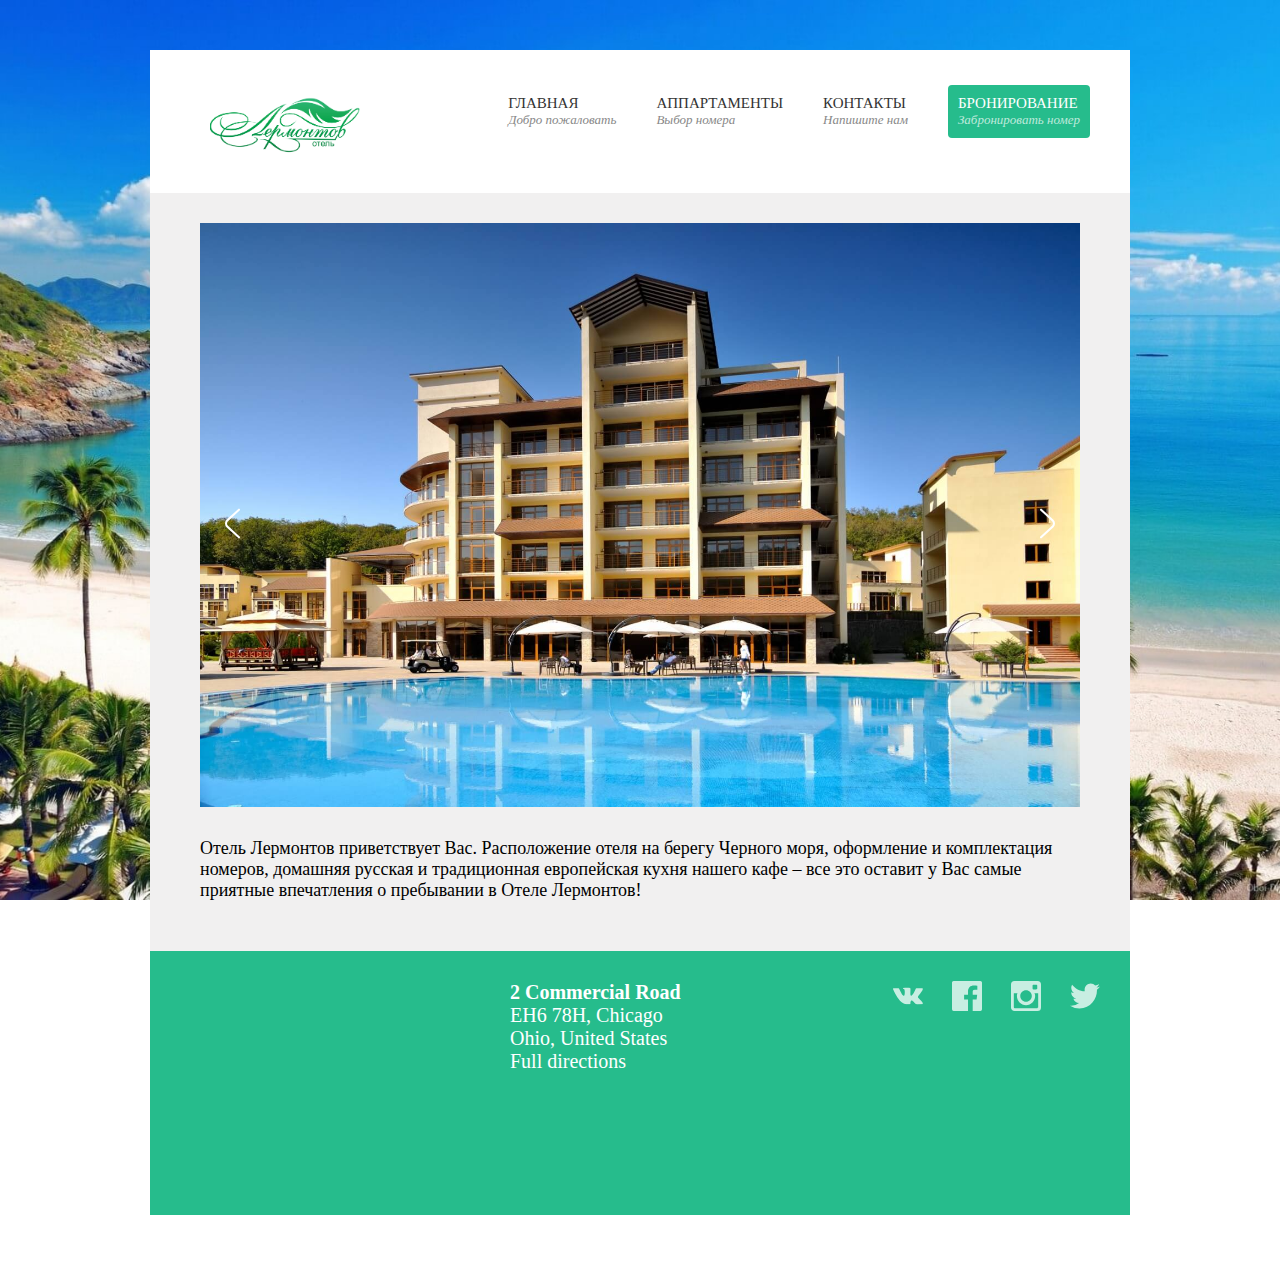
<file: index.html>
<!DOCTYPE html>
<html lang="en">
  <head>
    <meta charset="UTF-8"/>
    <meta name="viewport" content="width=device-width, initial-scale=1.0"/>
    <meta http-equiv="X-UA-Compatible" content="ie=edge"/>
    <title>Отель Лермонтов</title>
    <link rel="stylesheet" href="css/main.css"/>
    <link rel="stylesheet" href="libs/jquery-ui-1.12.1.custom/jquery-ui.min.css"/>
    <link rel="stylesheet" href="libs/jquery-ui-1.12.1.custom/jquery-ui.structure.css"/>
    <link rel="stylesheet" href="libs/jquery-ui-1.12.1.custom/jquery-ui.theme.css"/>
    <link rel="stylesheet" href="font-awesome-4.7.0/css/font-awesome.min.css"/>
  </head>
  <body>
    <div class="wrapper">
      <div class="section-header">
        <div class="logo"><a href="index.html"><img src="img/logo.png" alt="logo"/></a></div>
        <div class="navigation">
          <ul>
            <li><a href="index.html">Главная<span>Добро пожаловать</span></a></li>
            <li><a href="appartments.html">Аппартаменты<span>Выбор номера</span></a></li>
            <li><a href="contacts.html">Контакты<span>Напишите нам</span></a></li>
            <li class="reservation-btn custom-color-btn-back"><a href="#">Бронирование<span>Забронировать номер</span></a></li>
          </ul>
        </div>
      </div>
      <div class="section-content gallery">
        <div class="photos"><img class="showed" src="img/hotel/1.jpg" alt="hotel"/><img src="img/hotel/2.jpg" alt="holl"/><img src="img/hotel/3.jpg" alt="bassein"/><img src="img/hotel/4.jpg" alt="sport"/><img src="img/hotel/5.jpg" alt="cafe"/>
          <div class="buttons">
            <svg class="scroll prev">
              <use xlink:href="img/sprite.svg#arrow-scroll"></use>
            </svg>
            <svg class="scroll next">
              <use xlink:href="img/sprite.svg#arrow-scroll"></use>
            </svg>
          </div>
        </div>
        <p>Отель Лермонтов приветствует Вас. Расположение отеля на берегу Черного моря, оформление и комплектация номеров, домашняя русская и традиционная европейская кухня нашего кафе – все это оставит у Вас самые приятные впечатления о пребывании в Отеле Лермонтов!</p>
      </div>
      <div class="section-footer">
        <div class="map">
          <iframe src="https://www.google.com/maps/embed?pb=!1m18!1m12!1m3!1d5740.709414819223!2d115.1689508123794!3d-8.716764730321545!2m3!1f0!2f0!3f0!3m2!1i1024!2i768!4f13.1!3m3!1m2!1s0x2dd246becfdf3a21%3A0xc9b3a559671f273b!2sBounty+Hotel!5e0!3m2!1sru!2sru!4v1516788876021" width="300" height="200" frameborder="0" style="border:0;" allowfullscreen="allowfullscreen"></iframe>
        </div>
        <div class="address">
          <p><strong>2 Commercial Road <br></strong>EH6 78H, Chicago <br>
            Ohio, United States <br>
            Full directions
          </p>
        </div>
        <div class="footer__social"><a href="#" target="_blank">
            <svg class="icon-cocial">
              <use xlink:href="img/sprite.svg#vk"></use>
            </svg></a><a href="#" target="_blank">
            <svg class="icon-cocial">
              <use xlink:href="img/sprite.svg#fb"></use>
            </svg></a><a href="#" target="_blank">
            <svg class="icon-cocial">
              <use xlink:href="img/sprite.svg#inst"></use>
            </svg></a><a href="#" target="_blank">
            <svg class="icon-cocial">
              <use xlink:href="img/sprite.svg#twitter"></use>
            </svg></a></div>
      </div>
      <script src="js/slider.js"></script>
    </div>
  </body>
</html>
</file>
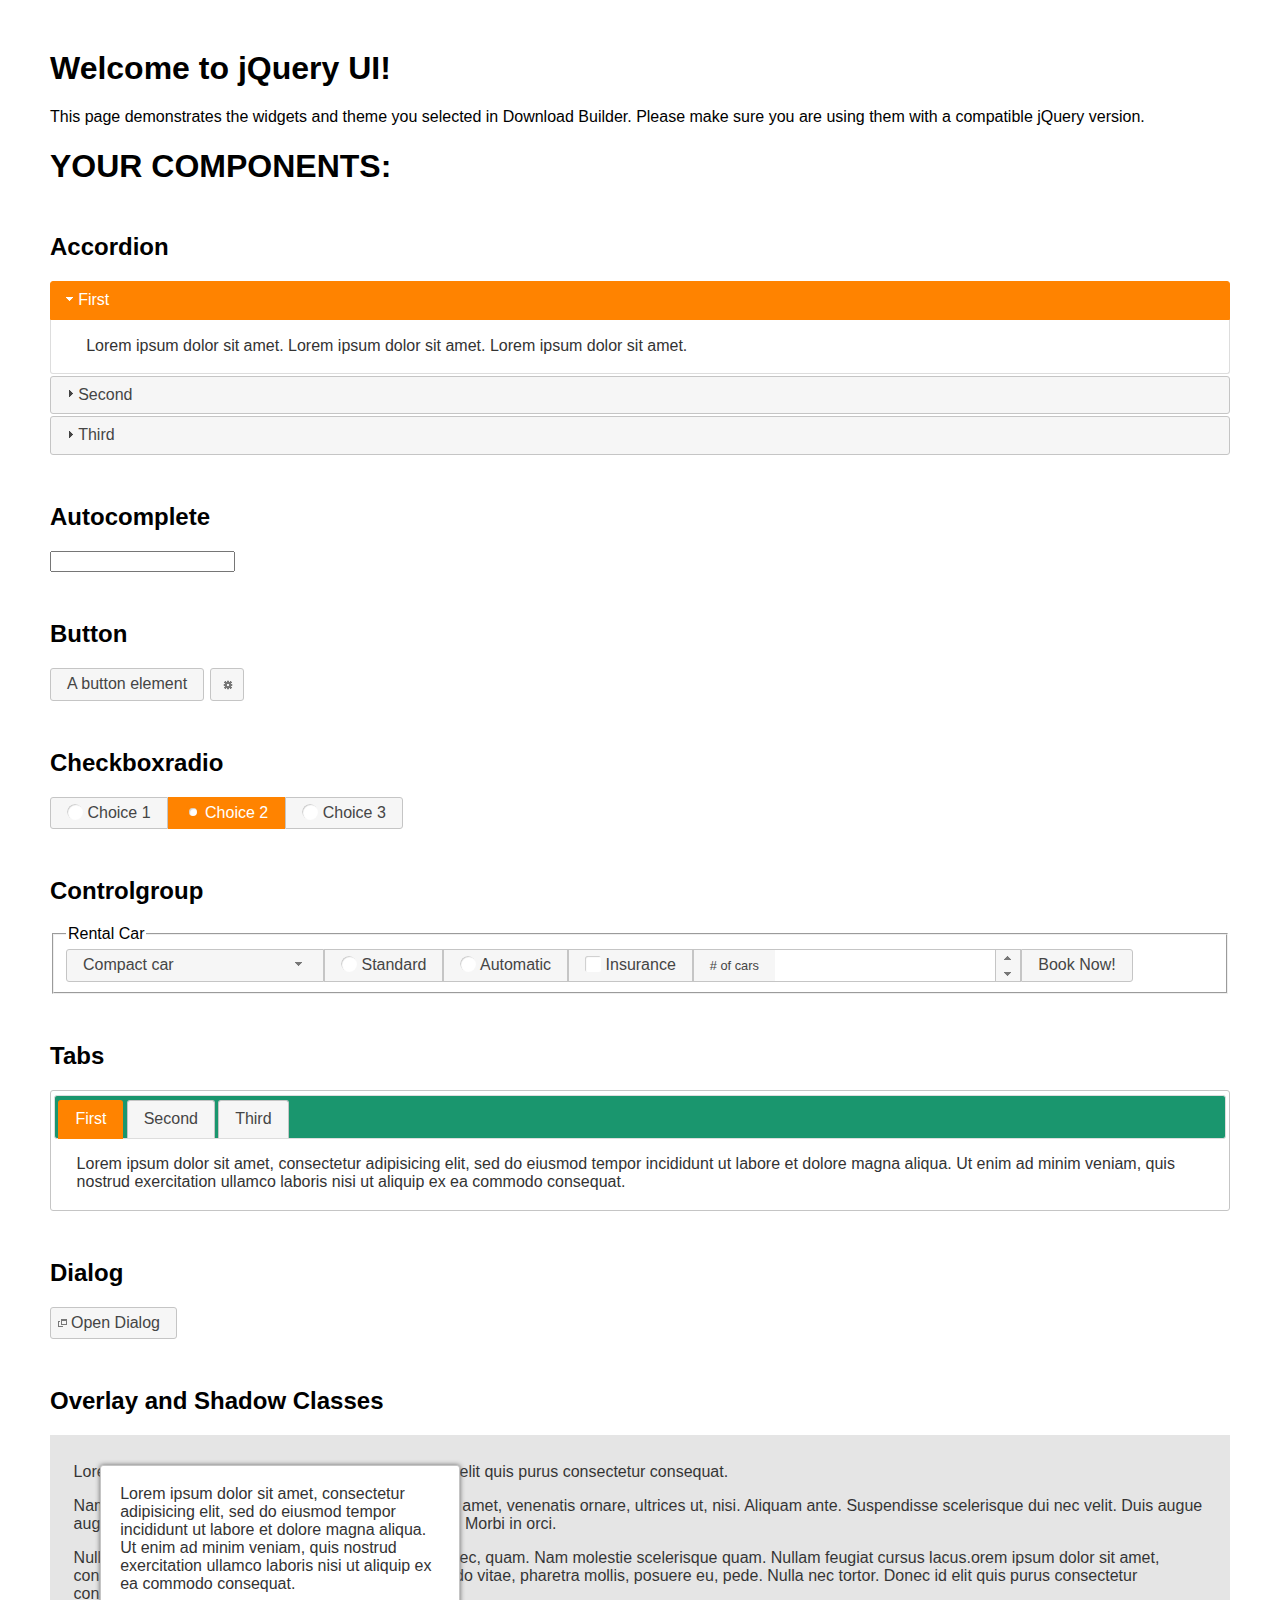
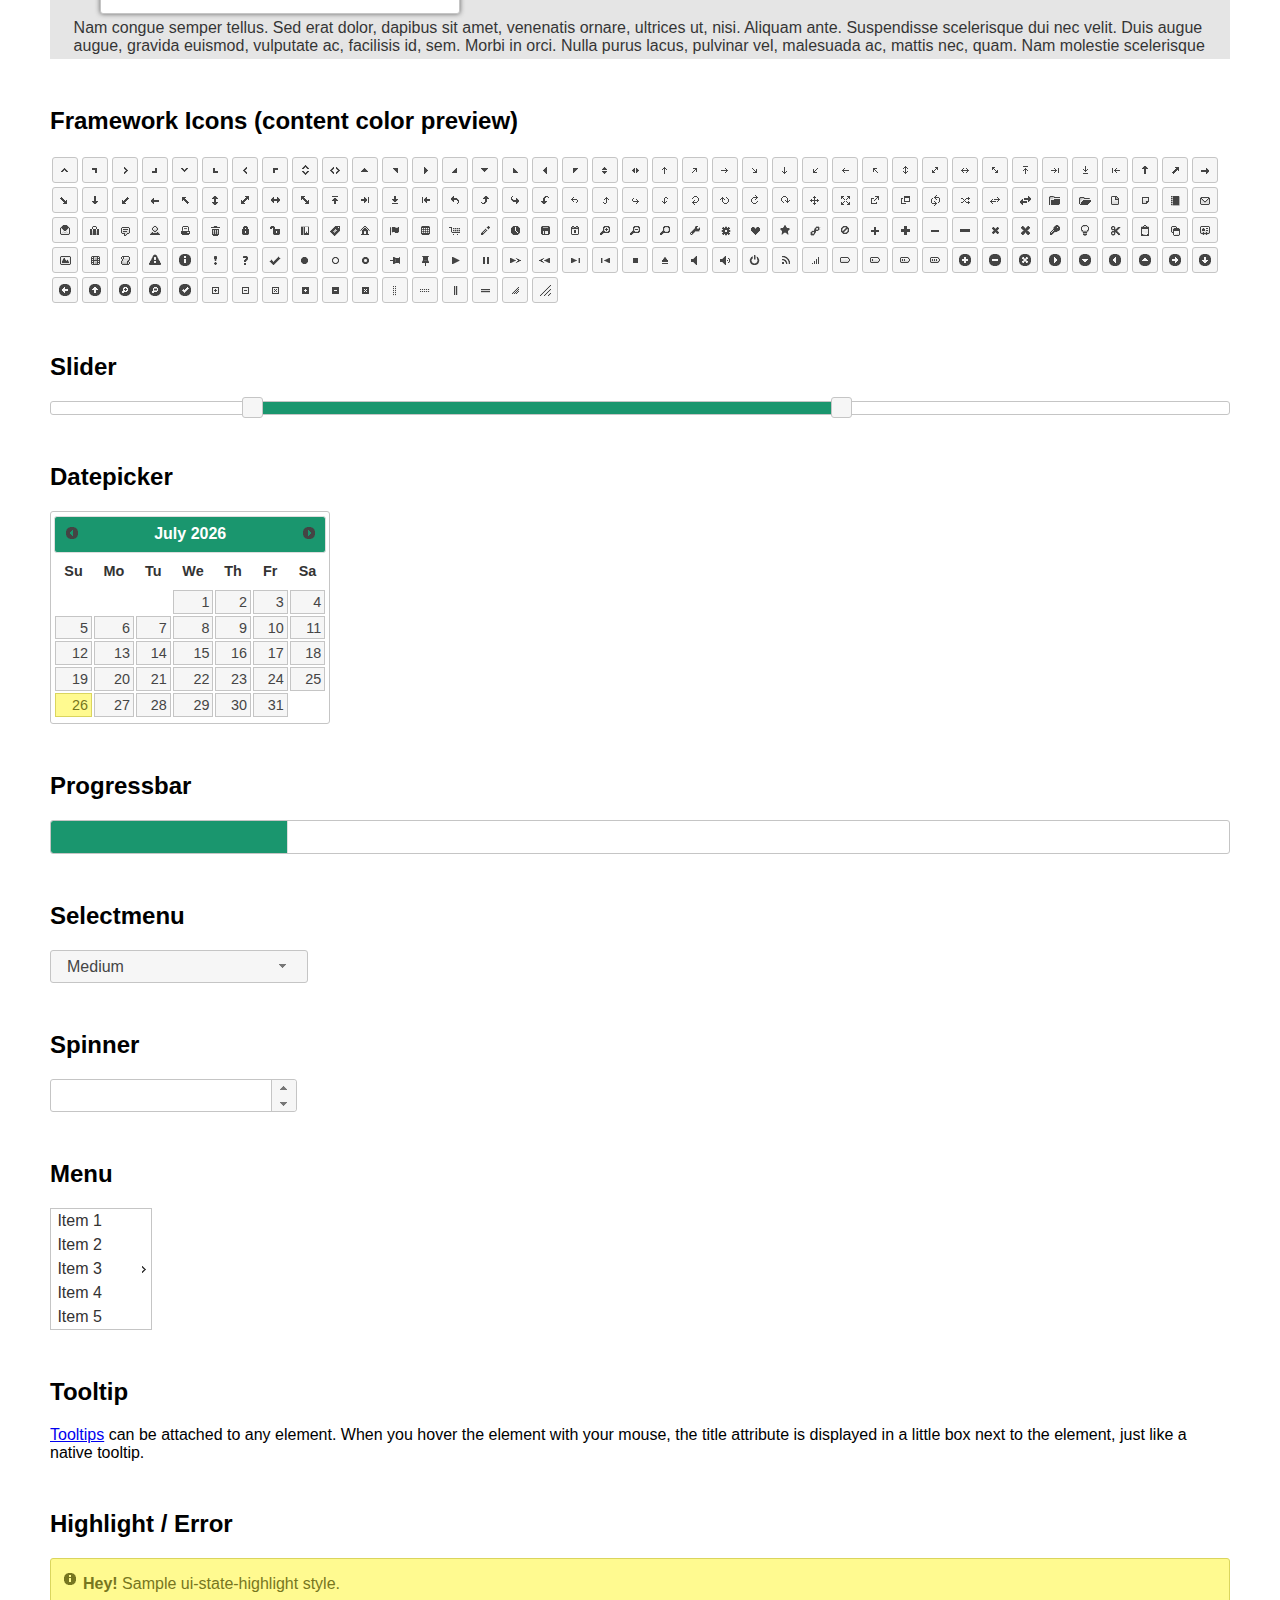
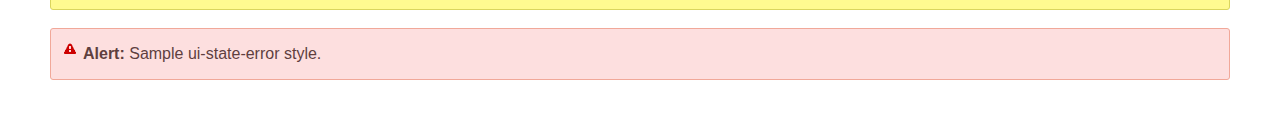
<file: libs/jquery-ui-1.12.1.custom/index.html>
<!doctype html>
<html lang="us">
<head>
	<meta charset="utf-8">
	<title>jQuery UI Example Page</title>
	<link href="jquery-ui.css" rel="stylesheet">
	<style>
	body{
		font-family: "Trebuchet MS", sans-serif;
		margin: 50px;
	}
	.demoHeaders {
		margin-top: 2em;
	}
	#dialog-link {
		padding: .4em 1em .4em 20px;
		text-decoration: none;
		position: relative;
	}
	#dialog-link span.ui-icon {
		margin: 0 5px 0 0;
		position: absolute;
		left: .2em;
		top: 50%;
		margin-top: -8px;
	}
	#icons {
		margin: 0;
		padding: 0;
	}
	#icons li {
		margin: 2px;
		position: relative;
		padding: 4px 0;
		cursor: pointer;
		float: left;
		list-style: none;
	}
	#icons span.ui-icon {
		float: left;
		margin: 0 4px;
	}
	.fakewindowcontain .ui-widget-overlay {
		position: absolute;
	}
	select {
		width: 200px;
	}
	</style>
</head>
<body>

<h1>Welcome to jQuery UI!</h1>

<div class="ui-widget">
	<p>This page demonstrates the widgets and theme you selected in Download Builder. Please make sure you are using them with a compatible jQuery version.</p>
</div>

<h1>YOUR COMPONENTS:</h1>


<!-- Accordion -->
<h2 class="demoHeaders">Accordion</h2>
<div id="accordion">
	<h3>First</h3>
	<div>Lorem ipsum dolor sit amet. Lorem ipsum dolor sit amet. Lorem ipsum dolor sit amet.</div>
	<h3>Second</h3>
	<div>Phasellus mattis tincidunt nibh.</div>
	<h3>Third</h3>
	<div>Nam dui erat, auctor a, dignissim quis.</div>
</div>



<!-- Autocomplete -->
<h2 class="demoHeaders">Autocomplete</h2>
<div>
	<input id="autocomplete" title="type &quot;a&quot;">
</div>



<!-- Button -->
<h2 class="demoHeaders">Button</h2>
<button id="button">A button element</button>
<button id="button-icon">An icon-only button</button>



<!-- Checkboxradio -->
<h2 class="demoHeaders">Checkboxradio</h2>
<form style="margin-top: 1em;">
	<div id="radioset">
		<input type="radio" id="radio1" name="radio"><label for="radio1">Choice 1</label>
		<input type="radio" id="radio2" name="radio" checked="checked"><label for="radio2">Choice 2</label>
		<input type="radio" id="radio3" name="radio"><label for="radio3">Choice 3</label>
	</div>
</form>



<!-- Controlgroup -->
<h2 class="demoHeaders">Controlgroup</h2>
<fieldset>
	<legend>Rental Car</legend>
	<div id="controlgroup">
		<select id="car-type">
			<option>Compact car</option>
			<option>Midsize car</option>
			<option>Full size car</option>
			<option>SUV</option>
			<option>Luxury</option>
			<option>Truck</option>
			<option>Van</option>
		</select>
		<label for="transmission-standard">Standard</label>
		<input type="radio" name="transmission" id="transmission-standard">
		<label for="transmission-automatic">Automatic</label>
		<input type="radio" name="transmission" id="transmission-automatic">
		<label for="insurance">Insurance</label>
		<input type="checkbox" name="insurance" id="insurance">
		<label for="horizontal-spinner" class="ui-controlgroup-label"># of cars</label>
		<input id="horizontal-spinner" class="ui-spinner-input">
		<button>Book Now!</button>
	</div>
</fieldset>



<!-- Tabs -->
<h2 class="demoHeaders">Tabs</h2>
<div id="tabs">
	<ul>
		<li><a href="#tabs-1">First</a></li>
		<li><a href="#tabs-2">Second</a></li>
		<li><a href="#tabs-3">Third</a></li>
	</ul>
	<div id="tabs-1">Lorem ipsum dolor sit amet, consectetur adipisicing elit, sed do eiusmod tempor incididunt ut labore et dolore magna aliqua. Ut enim ad minim veniam, quis nostrud exercitation ullamco laboris nisi ut aliquip ex ea commodo consequat.</div>
	<div id="tabs-2">Phasellus mattis tincidunt nibh. Cras orci urna, blandit id, pretium vel, aliquet ornare, felis. Maecenas scelerisque sem non nisl. Fusce sed lorem in enim dictum bibendum.</div>
	<div id="tabs-3">Nam dui erat, auctor a, dignissim quis, sollicitudin eu, felis. Pellentesque nisi urna, interdum eget, sagittis et, consequat vestibulum, lacus. Mauris porttitor ullamcorper augue.</div>
</div>



<h2 class="demoHeaders">Dialog</h2>
<p>
	<button id="dialog-link" class="ui-button ui-corner-all ui-widget">
		<span class="ui-icon ui-icon-newwin"></span>Open Dialog
	</button>
</p>

<h2 class="demoHeaders">Overlay and Shadow Classes</h2>
<div style="position: relative; width: 96%; height: 200px; padding:1% 2%; overflow:hidden;" class="fakewindowcontain">
	<p>Lorem ipsum dolor sit amet,  Nulla nec tortor. Donec id elit quis purus consectetur consequat. </p><p>Nam congue semper tellus. Sed erat dolor, dapibus sit amet, venenatis ornare, ultrices ut, nisi. Aliquam ante. Suspendisse scelerisque dui nec velit. Duis augue augue, gravida euismod, vulputate ac, facilisis id, sem. Morbi in orci. </p><p>Nulla purus lacus, pulvinar vel, malesuada ac, mattis nec, quam. Nam molestie scelerisque quam. Nullam feugiat cursus lacus.orem ipsum dolor sit amet, consectetur adipiscing elit. Donec libero risus, commodo vitae, pharetra mollis, posuere eu, pede. Nulla nec tortor. Donec id elit quis purus consectetur consequat. </p><p>Nam congue semper tellus. Sed erat dolor, dapibus sit amet, venenatis ornare, ultrices ut, nisi. Aliquam ante. Suspendisse scelerisque dui nec velit. Duis augue augue, gravida euismod, vulputate ac, facilisis id, sem. Morbi in orci. Nulla purus lacus, pulvinar vel, malesuada ac, mattis nec, quam. Nam molestie scelerisque quam. </p><p>Nullam feugiat cursus lacus.orem ipsum dolor sit amet, consectetur adipiscing elit. Donec libero risus, commodo vitae, pharetra mollis, posuere eu, pede. Nulla nec tortor. Donec id elit quis purus consectetur consequat. Nam congue semper tellus. Sed erat dolor, dapibus sit amet, venenatis ornare, ultrices ut, nisi. Aliquam ante. </p><p>Suspendisse scelerisque dui nec velit. Duis augue augue, gravida euismod, vulputate ac, facilisis id, sem. Morbi in orci. Nulla purus lacus, pulvinar vel, malesuada ac, mattis nec, quam. Nam molestie scelerisque quam. Nullam feugiat cursus lacus.orem ipsum dolor sit amet, consectetur adipiscing elit. Donec libero risus, commodo vitae, pharetra mollis, posuere eu, pede. Nulla nec tortor. Donec id elit quis purus consectetur consequat. Nam congue semper tellus. Sed erat dolor, dapibus sit amet, venenatis ornare, ultrices ut, nisi. </p>

	<!-- ui-dialog -->
	<div class="ui-widget-overlay ui-front"></div>
	<div style="position: absolute; width: 320px; left: 50px; top: 30px; padding: 1.2em" class="ui-widget ui-front ui-widget-content ui-corner-all ui-widget-shadow">
		Lorem ipsum dolor sit amet, consectetur adipisicing elit, sed do eiusmod tempor incididunt ut labore et dolore magna aliqua. Ut enim ad minim veniam, quis nostrud exercitation ullamco laboris nisi ut aliquip ex ea commodo consequat.
	</div>

</div>

<!-- ui-dialog -->
<div id="dialog" title="Dialog Title">
	<p>Lorem ipsum dolor sit amet, consectetur adipisicing elit, sed do eiusmod tempor incididunt ut labore et dolore magna aliqua. Ut enim ad minim veniam, quis nostrud exercitation ullamco laboris nisi ut aliquip ex ea commodo consequat.</p>
</div>



<h2 class="demoHeaders">Framework Icons (content color preview)</h2>
<ul id="icons" class="ui-widget ui-helper-clearfix">
	<li class="ui-state-default ui-corner-all" title=".ui-icon-caret-1-n"><span class="ui-icon ui-icon-caret-1-n"></span></li>
	<li class="ui-state-default ui-corner-all" title=".ui-icon-caret-1-ne"><span class="ui-icon ui-icon-caret-1-ne"></span></li>
	<li class="ui-state-default ui-corner-all" title=".ui-icon-caret-1-e"><span class="ui-icon ui-icon-caret-1-e"></span></li>
	<li class="ui-state-default ui-corner-all" title=".ui-icon-caret-1-se"><span class="ui-icon ui-icon-caret-1-se"></span></li>
	<li class="ui-state-default ui-corner-all" title=".ui-icon-caret-1-s"><span class="ui-icon ui-icon-caret-1-s"></span></li>
	<li class="ui-state-default ui-corner-all" title=".ui-icon-caret-1-sw"><span class="ui-icon ui-icon-caret-1-sw"></span></li>
	<li class="ui-state-default ui-corner-all" title=".ui-icon-caret-1-w"><span class="ui-icon ui-icon-caret-1-w"></span></li>
	<li class="ui-state-default ui-corner-all" title=".ui-icon-caret-1-nw"><span class="ui-icon ui-icon-caret-1-nw"></span></li>
	<li class="ui-state-default ui-corner-all" title=".ui-icon-caret-2-n-s"><span class="ui-icon ui-icon-caret-2-n-s"></span></li>
	<li class="ui-state-default ui-corner-all" title=".ui-icon-caret-2-e-w"><span class="ui-icon ui-icon-caret-2-e-w"></span></li>
	<li class="ui-state-default ui-corner-all" title=".ui-icon-triangle-1-n"><span class="ui-icon ui-icon-triangle-1-n"></span></li>
	<li class="ui-state-default ui-corner-all" title=".ui-icon-triangle-1-ne"><span class="ui-icon ui-icon-triangle-1-ne"></span></li>
	<li class="ui-state-default ui-corner-all" title=".ui-icon-triangle-1-e"><span class="ui-icon ui-icon-triangle-1-e"></span></li>
	<li class="ui-state-default ui-corner-all" title=".ui-icon-triangle-1-se"><span class="ui-icon ui-icon-triangle-1-se"></span></li>
	<li class="ui-state-default ui-corner-all" title=".ui-icon-triangle-1-s"><span class="ui-icon ui-icon-triangle-1-s"></span></li>
	<li class="ui-state-default ui-corner-all" title=".ui-icon-triangle-1-sw"><span class="ui-icon ui-icon-triangle-1-sw"></span></li>
	<li class="ui-state-default ui-corner-all" title=".ui-icon-triangle-1-w"><span class="ui-icon ui-icon-triangle-1-w"></span></li>
	<li class="ui-state-default ui-corner-all" title=".ui-icon-triangle-1-nw"><span class="ui-icon ui-icon-triangle-1-nw"></span></li>
	<li class="ui-state-default ui-corner-all" title=".ui-icon-triangle-2-n-s"><span class="ui-icon ui-icon-triangle-2-n-s"></span></li>
	<li class="ui-state-default ui-corner-all" title=".ui-icon-triangle-2-e-w"><span class="ui-icon ui-icon-triangle-2-e-w"></span></li>
	<li class="ui-state-default ui-corner-all" title=".ui-icon-arrow-1-n"><span class="ui-icon ui-icon-arrow-1-n"></span></li>
	<li class="ui-state-default ui-corner-all" title=".ui-icon-arrow-1-ne"><span class="ui-icon ui-icon-arrow-1-ne"></span></li>
	<li class="ui-state-default ui-corner-all" title=".ui-icon-arrow-1-e"><span class="ui-icon ui-icon-arrow-1-e"></span></li>
	<li class="ui-state-default ui-corner-all" title=".ui-icon-arrow-1-se"><span class="ui-icon ui-icon-arrow-1-se"></span></li>
	<li class="ui-state-default ui-corner-all" title=".ui-icon-arrow-1-s"><span class="ui-icon ui-icon-arrow-1-s"></span></li>
	<li class="ui-state-default ui-corner-all" title=".ui-icon-arrow-1-sw"><span class="ui-icon ui-icon-arrow-1-sw"></span></li>
	<li class="ui-state-default ui-corner-all" title=".ui-icon-arrow-1-w"><span class="ui-icon ui-icon-arrow-1-w"></span></li>
	<li class="ui-state-default ui-corner-all" title=".ui-icon-arrow-1-nw"><span class="ui-icon ui-icon-arrow-1-nw"></span></li>
	<li class="ui-state-default ui-corner-all" title=".ui-icon-arrow-2-n-s"><span class="ui-icon ui-icon-arrow-2-n-s"></span></li>
	<li class="ui-state-default ui-corner-all" title=".ui-icon-arrow-2-ne-sw"><span class="ui-icon ui-icon-arrow-2-ne-sw"></span></li>
	<li class="ui-state-default ui-corner-all" title=".ui-icon-arrow-2-e-w"><span class="ui-icon ui-icon-arrow-2-e-w"></span></li>
	<li class="ui-state-default ui-corner-all" title=".ui-icon-arrow-2-se-nw"><span class="ui-icon ui-icon-arrow-2-se-nw"></span></li>
	<li class="ui-state-default ui-corner-all" title=".ui-icon-arrowstop-1-n"><span class="ui-icon ui-icon-arrowstop-1-n"></span></li>
	<li class="ui-state-default ui-corner-all" title=".ui-icon-arrowstop-1-e"><span class="ui-icon ui-icon-arrowstop-1-e"></span></li>
	<li class="ui-state-default ui-corner-all" title=".ui-icon-arrowstop-1-s"><span class="ui-icon ui-icon-arrowstop-1-s"></span></li>
	<li class="ui-state-default ui-corner-all" title=".ui-icon-arrowstop-1-w"><span class="ui-icon ui-icon-arrowstop-1-w"></span></li>
	<li class="ui-state-default ui-corner-all" title=".ui-icon-arrowthick-1-n"><span class="ui-icon ui-icon-arrowthick-1-n"></span></li>
	<li class="ui-state-default ui-corner-all" title=".ui-icon-arrowthick-1-ne"><span class="ui-icon ui-icon-arrowthick-1-ne"></span></li>
	<li class="ui-state-default ui-corner-all" title=".ui-icon-arrowthick-1-e"><span class="ui-icon ui-icon-arrowthick-1-e"></span></li>
	<li class="ui-state-default ui-corner-all" title=".ui-icon-arrowthick-1-se"><span class="ui-icon ui-icon-arrowthick-1-se"></span></li>
	<li class="ui-state-default ui-corner-all" title=".ui-icon-arrowthick-1-s"><span class="ui-icon ui-icon-arrowthick-1-s"></span></li>
	<li class="ui-state-default ui-corner-all" title=".ui-icon-arrowthick-1-sw"><span class="ui-icon ui-icon-arrowthick-1-sw"></span></li>
	<li class="ui-state-default ui-corner-all" title=".ui-icon-arrowthick-1-w"><span class="ui-icon ui-icon-arrowthick-1-w"></span></li>
	<li class="ui-state-default ui-corner-all" title=".ui-icon-arrowthick-1-nw"><span class="ui-icon ui-icon-arrowthick-1-nw"></span></li>
	<li class="ui-state-default ui-corner-all" title=".ui-icon-arrowthick-2-n-s"><span class="ui-icon ui-icon-arrowthick-2-n-s"></span></li>
	<li class="ui-state-default ui-corner-all" title=".ui-icon-arrowthick-2-ne-sw"><span class="ui-icon ui-icon-arrowthick-2-ne-sw"></span></li>
	<li class="ui-state-default ui-corner-all" title=".ui-icon-arrowthick-2-e-w"><span class="ui-icon ui-icon-arrowthick-2-e-w"></span></li>
	<li class="ui-state-default ui-corner-all" title=".ui-icon-arrowthick-2-se-nw"><span class="ui-icon ui-icon-arrowthick-2-se-nw"></span></li>
	<li class="ui-state-default ui-corner-all" title=".ui-icon-arrowthickstop-1-n"><span class="ui-icon ui-icon-arrowthickstop-1-n"></span></li>
	<li class="ui-state-default ui-corner-all" title=".ui-icon-arrowthickstop-1-e"><span class="ui-icon ui-icon-arrowthickstop-1-e"></span></li>
	<li class="ui-state-default ui-corner-all" title=".ui-icon-arrowthickstop-1-s"><span class="ui-icon ui-icon-arrowthickstop-1-s"></span></li>
	<li class="ui-state-default ui-corner-all" title=".ui-icon-arrowthickstop-1-w"><span class="ui-icon ui-icon-arrowthickstop-1-w"></span></li>
	<li class="ui-state-default ui-corner-all" title=".ui-icon-arrowreturnthick-1-w"><span class="ui-icon ui-icon-arrowreturnthick-1-w"></span></li>
	<li class="ui-state-default ui-corner-all" title=".ui-icon-arrowreturnthick-1-n"><span class="ui-icon ui-icon-arrowreturnthick-1-n"></span></li>
	<li class="ui-state-default ui-corner-all" title=".ui-icon-arrowreturnthick-1-e"><span class="ui-icon ui-icon-arrowreturnthick-1-e"></span></li>
	<li class="ui-state-default ui-corner-all" title=".ui-icon-arrowreturnthick-1-s"><span class="ui-icon ui-icon-arrowreturnthick-1-s"></span></li>
	<li class="ui-state-default ui-corner-all" title=".ui-icon-arrowreturn-1-w"><span class="ui-icon ui-icon-arrowreturn-1-w"></span></li>
	<li class="ui-state-default ui-corner-all" title=".ui-icon-arrowreturn-1-n"><span class="ui-icon ui-icon-arrowreturn-1-n"></span></li>
	<li class="ui-state-default ui-corner-all" title=".ui-icon-arrowreturn-1-e"><span class="ui-icon ui-icon-arrowreturn-1-e"></span></li>
	<li class="ui-state-default ui-corner-all" title=".ui-icon-arrowreturn-1-s"><span class="ui-icon ui-icon-arrowreturn-1-s"></span></li>
	<li class="ui-state-default ui-corner-all" title=".ui-icon-arrowrefresh-1-w"><span class="ui-icon ui-icon-arrowrefresh-1-w"></span></li>
	<li class="ui-state-default ui-corner-all" title=".ui-icon-arrowrefresh-1-n"><span class="ui-icon ui-icon-arrowrefresh-1-n"></span></li>
	<li class="ui-state-default ui-corner-all" title=".ui-icon-arrowrefresh-1-e"><span class="ui-icon ui-icon-arrowrefresh-1-e"></span></li>
	<li class="ui-state-default ui-corner-all" title=".ui-icon-arrowrefresh-1-s"><span class="ui-icon ui-icon-arrowrefresh-1-s"></span></li>
	<li class="ui-state-default ui-corner-all" title=".ui-icon-arrow-4"><span class="ui-icon ui-icon-arrow-4"></span></li>
	<li class="ui-state-default ui-corner-all" title=".ui-icon-arrow-4-diag"><span class="ui-icon ui-icon-arrow-4-diag"></span></li>
	<li class="ui-state-default ui-corner-all" title=".ui-icon-extlink"><span class="ui-icon ui-icon-extlink"></span></li>
	<li class="ui-state-default ui-corner-all" title=".ui-icon-newwin"><span class="ui-icon ui-icon-newwin"></span></li>
	<li class="ui-state-default ui-corner-all" title=".ui-icon-refresh"><span class="ui-icon ui-icon-refresh"></span></li>
	<li class="ui-state-default ui-corner-all" title=".ui-icon-shuffle"><span class="ui-icon ui-icon-shuffle"></span></li>
	<li class="ui-state-default ui-corner-all" title=".ui-icon-transfer-e-w"><span class="ui-icon ui-icon-transfer-e-w"></span></li>
	<li class="ui-state-default ui-corner-all" title=".ui-icon-transferthick-e-w"><span class="ui-icon ui-icon-transferthick-e-w"></span></li>
	<li class="ui-state-default ui-corner-all" title=".ui-icon-folder-collapsed"><span class="ui-icon ui-icon-folder-collapsed"></span></li>
	<li class="ui-state-default ui-corner-all" title=".ui-icon-folder-open"><span class="ui-icon ui-icon-folder-open"></span></li>
	<li class="ui-state-default ui-corner-all" title=".ui-icon-document"><span class="ui-icon ui-icon-document"></span></li>
	<li class="ui-state-default ui-corner-all" title=".ui-icon-document-b"><span class="ui-icon ui-icon-document-b"></span></li>
	<li class="ui-state-default ui-corner-all" title=".ui-icon-note"><span class="ui-icon ui-icon-note"></span></li>
	<li class="ui-state-default ui-corner-all" title=".ui-icon-mail-closed"><span class="ui-icon ui-icon-mail-closed"></span></li>
	<li class="ui-state-default ui-corner-all" title=".ui-icon-mail-open"><span class="ui-icon ui-icon-mail-open"></span></li>
	<li class="ui-state-default ui-corner-all" title=".ui-icon-suitcase"><span class="ui-icon ui-icon-suitcase"></span></li>
	<li class="ui-state-default ui-corner-all" title=".ui-icon-comment"><span class="ui-icon ui-icon-comment"></span></li>
	<li class="ui-state-default ui-corner-all" title=".ui-icon-person"><span class="ui-icon ui-icon-person"></span></li>
	<li class="ui-state-default ui-corner-all" title=".ui-icon-print"><span class="ui-icon ui-icon-print"></span></li>
	<li class="ui-state-default ui-corner-all" title=".ui-icon-trash"><span class="ui-icon ui-icon-trash"></span></li>
	<li class="ui-state-default ui-corner-all" title=".ui-icon-locked"><span class="ui-icon ui-icon-locked"></span></li>
	<li class="ui-state-default ui-corner-all" title=".ui-icon-unlocked"><span class="ui-icon ui-icon-unlocked"></span></li>
	<li class="ui-state-default ui-corner-all" title=".ui-icon-bookmark"><span class="ui-icon ui-icon-bookmark"></span></li>
	<li class="ui-state-default ui-corner-all" title=".ui-icon-tag"><span class="ui-icon ui-icon-tag"></span></li>
	<li class="ui-state-default ui-corner-all" title=".ui-icon-home"><span class="ui-icon ui-icon-home"></span></li>
	<li class="ui-state-default ui-corner-all" title=".ui-icon-flag"><span class="ui-icon ui-icon-flag"></span></li>
	<li class="ui-state-default ui-corner-all" title=".ui-icon-calculator"><span class="ui-icon ui-icon-calculator"></span></li>
	<li class="ui-state-default ui-corner-all" title=".ui-icon-cart"><span class="ui-icon ui-icon-cart"></span></li>
	<li class="ui-state-default ui-corner-all" title=".ui-icon-pencil"><span class="ui-icon ui-icon-pencil"></span></li>
	<li class="ui-state-default ui-corner-all" title=".ui-icon-clock"><span class="ui-icon ui-icon-clock"></span></li>
	<li class="ui-state-default ui-corner-all" title=".ui-icon-disk"><span class="ui-icon ui-icon-disk"></span></li>
	<li class="ui-state-default ui-corner-all" title=".ui-icon-calendar"><span class="ui-icon ui-icon-calendar"></span></li>
	<li class="ui-state-default ui-corner-all" title=".ui-icon-zoomin"><span class="ui-icon ui-icon-zoomin"></span></li>
	<li class="ui-state-default ui-corner-all" title=".ui-icon-zoomout"><span class="ui-icon ui-icon-zoomout"></span></li>
	<li class="ui-state-default ui-corner-all" title=".ui-icon-search"><span class="ui-icon ui-icon-search"></span></li>
	<li class="ui-state-default ui-corner-all" title=".ui-icon-wrench"><span class="ui-icon ui-icon-wrench"></span></li>
	<li class="ui-state-default ui-corner-all" title=".ui-icon-gear"><span class="ui-icon ui-icon-gear"></span></li>
	<li class="ui-state-default ui-corner-all" title=".ui-icon-heart"><span class="ui-icon ui-icon-heart"></span></li>
	<li class="ui-state-default ui-corner-all" title=".ui-icon-star"><span class="ui-icon ui-icon-star"></span></li>
	<li class="ui-state-default ui-corner-all" title=".ui-icon-link"><span class="ui-icon ui-icon-link"></span></li>
	<li class="ui-state-default ui-corner-all" title=".ui-icon-cancel"><span class="ui-icon ui-icon-cancel"></span></li>
	<li class="ui-state-default ui-corner-all" title=".ui-icon-plus"><span class="ui-icon ui-icon-plus"></span></li>
	<li class="ui-state-default ui-corner-all" title=".ui-icon-plusthick"><span class="ui-icon ui-icon-plusthick"></span></li>
	<li class="ui-state-default ui-corner-all" title=".ui-icon-minus"><span class="ui-icon ui-icon-minus"></span></li>
	<li class="ui-state-default ui-corner-all" title=".ui-icon-minusthick"><span class="ui-icon ui-icon-minusthick"></span></li>
	<li class="ui-state-default ui-corner-all" title=".ui-icon-close"><span class="ui-icon ui-icon-close"></span></li>
	<li class="ui-state-default ui-corner-all" title=".ui-icon-closethick"><span class="ui-icon ui-icon-closethick"></span></li>
	<li class="ui-state-default ui-corner-all" title=".ui-icon-key"><span class="ui-icon ui-icon-key"></span></li>
	<li class="ui-state-default ui-corner-all" title=".ui-icon-lightbulb"><span class="ui-icon ui-icon-lightbulb"></span></li>
	<li class="ui-state-default ui-corner-all" title=".ui-icon-scissors"><span class="ui-icon ui-icon-scissors"></span></li>
	<li class="ui-state-default ui-corner-all" title=".ui-icon-clipboard"><span class="ui-icon ui-icon-clipboard"></span></li>
	<li class="ui-state-default ui-corner-all" title=".ui-icon-copy"><span class="ui-icon ui-icon-copy"></span></li>
	<li class="ui-state-default ui-corner-all" title=".ui-icon-contact"><span class="ui-icon ui-icon-contact"></span></li>
	<li class="ui-state-default ui-corner-all" title=".ui-icon-image"><span class="ui-icon ui-icon-image"></span></li>
	<li class="ui-state-default ui-corner-all" title=".ui-icon-video"><span class="ui-icon ui-icon-video"></span></li>
	<li class="ui-state-default ui-corner-all" title=".ui-icon-script"><span class="ui-icon ui-icon-script"></span></li>
	<li class="ui-state-default ui-corner-all" title=".ui-icon-alert"><span class="ui-icon ui-icon-alert"></span></li>
	<li class="ui-state-default ui-corner-all" title=".ui-icon-info"><span class="ui-icon ui-icon-info"></span></li>
	<li class="ui-state-default ui-corner-all" title=".ui-icon-notice"><span class="ui-icon ui-icon-notice"></span></li>
	<li class="ui-state-default ui-corner-all" title=".ui-icon-help"><span class="ui-icon ui-icon-help"></span></li>
	<li class="ui-state-default ui-corner-all" title=".ui-icon-check"><span class="ui-icon ui-icon-check"></span></li>
	<li class="ui-state-default ui-corner-all" title=".ui-icon-bullet"><span class="ui-icon ui-icon-bullet"></span></li>
	<li class="ui-state-default ui-corner-all" title=".ui-icon-radio-off"><span class="ui-icon ui-icon-radio-off"></span></li>
	<li class="ui-state-default ui-corner-all" title=".ui-icon-radio-on"><span class="ui-icon ui-icon-radio-on"></span></li>
	<li class="ui-state-default ui-corner-all" title=".ui-icon-pin-w"><span class="ui-icon ui-icon-pin-w"></span></li>
	<li class="ui-state-default ui-corner-all" title=".ui-icon-pin-s"><span class="ui-icon ui-icon-pin-s"></span></li>
	<li class="ui-state-default ui-corner-all" title=".ui-icon-play"><span class="ui-icon ui-icon-play"></span></li>
	<li class="ui-state-default ui-corner-all" title=".ui-icon-pause"><span class="ui-icon ui-icon-pause"></span></li>
	<li class="ui-state-default ui-corner-all" title=".ui-icon-seek-next"><span class="ui-icon ui-icon-seek-next"></span></li>
	<li class="ui-state-default ui-corner-all" title=".ui-icon-seek-prev"><span class="ui-icon ui-icon-seek-prev"></span></li>
	<li class="ui-state-default ui-corner-all" title=".ui-icon-seek-end"><span class="ui-icon ui-icon-seek-end"></span></li>
	<li class="ui-state-default ui-corner-all" title=".ui-icon-seek-first"><span class="ui-icon ui-icon-seek-first"></span></li>
	<li class="ui-state-default ui-corner-all" title=".ui-icon-stop"><span class="ui-icon ui-icon-stop"></span></li>
	<li class="ui-state-default ui-corner-all" title=".ui-icon-eject"><span class="ui-icon ui-icon-eject"></span></li>
	<li class="ui-state-default ui-corner-all" title=".ui-icon-volume-off"><span class="ui-icon ui-icon-volume-off"></span></li>
	<li class="ui-state-default ui-corner-all" title=".ui-icon-volume-on"><span class="ui-icon ui-icon-volume-on"></span></li>
	<li class="ui-state-default ui-corner-all" title=".ui-icon-power"><span class="ui-icon ui-icon-power"></span></li>
	<li class="ui-state-default ui-corner-all" title=".ui-icon-signal-diag"><span class="ui-icon ui-icon-signal-diag"></span></li>
	<li class="ui-state-default ui-corner-all" title=".ui-icon-signal"><span class="ui-icon ui-icon-signal"></span></li>
	<li class="ui-state-default ui-corner-all" title=".ui-icon-battery-0"><span class="ui-icon ui-icon-battery-0"></span></li>
	<li class="ui-state-default ui-corner-all" title=".ui-icon-battery-1"><span class="ui-icon ui-icon-battery-1"></span></li>
	<li class="ui-state-default ui-corner-all" title=".ui-icon-battery-2"><span class="ui-icon ui-icon-battery-2"></span></li>
	<li class="ui-state-default ui-corner-all" title=".ui-icon-battery-3"><span class="ui-icon ui-icon-battery-3"></span></li>
	<li class="ui-state-default ui-corner-all" title=".ui-icon-circle-plus"><span class="ui-icon ui-icon-circle-plus"></span></li>
	<li class="ui-state-default ui-corner-all" title=".ui-icon-circle-minus"><span class="ui-icon ui-icon-circle-minus"></span></li>
	<li class="ui-state-default ui-corner-all" title=".ui-icon-circle-close"><span class="ui-icon ui-icon-circle-close"></span></li>
	<li class="ui-state-default ui-corner-all" title=".ui-icon-circle-triangle-e"><span class="ui-icon ui-icon-circle-triangle-e"></span></li>
	<li class="ui-state-default ui-corner-all" title=".ui-icon-circle-triangle-s"><span class="ui-icon ui-icon-circle-triangle-s"></span></li>
	<li class="ui-state-default ui-corner-all" title=".ui-icon-circle-triangle-w"><span class="ui-icon ui-icon-circle-triangle-w"></span></li>
	<li class="ui-state-default ui-corner-all" title=".ui-icon-circle-triangle-n"><span class="ui-icon ui-icon-circle-triangle-n"></span></li>
	<li class="ui-state-default ui-corner-all" title=".ui-icon-circle-arrow-e"><span class="ui-icon ui-icon-circle-arrow-e"></span></li>
	<li class="ui-state-default ui-corner-all" title=".ui-icon-circle-arrow-s"><span class="ui-icon ui-icon-circle-arrow-s"></span></li>
	<li class="ui-state-default ui-corner-all" title=".ui-icon-circle-arrow-w"><span class="ui-icon ui-icon-circle-arrow-w"></span></li>
	<li class="ui-state-default ui-corner-all" title=".ui-icon-circle-arrow-n"><span class="ui-icon ui-icon-circle-arrow-n"></span></li>
	<li class="ui-state-default ui-corner-all" title=".ui-icon-circle-zoomin"><span class="ui-icon ui-icon-circle-zoomin"></span></li>
	<li class="ui-state-default ui-corner-all" title=".ui-icon-circle-zoomout"><span class="ui-icon ui-icon-circle-zoomout"></span></li>
	<li class="ui-state-default ui-corner-all" title=".ui-icon-circle-check"><span class="ui-icon ui-icon-circle-check"></span></li>
	<li class="ui-state-default ui-corner-all" title=".ui-icon-circlesmall-plus"><span class="ui-icon ui-icon-circlesmall-plus"></span></li>
	<li class="ui-state-default ui-corner-all" title=".ui-icon-circlesmall-minus"><span class="ui-icon ui-icon-circlesmall-minus"></span></li>
	<li class="ui-state-default ui-corner-all" title=".ui-icon-circlesmall-close"><span class="ui-icon ui-icon-circlesmall-close"></span></li>
	<li class="ui-state-default ui-corner-all" title=".ui-icon-squaresmall-plus"><span class="ui-icon ui-icon-squaresmall-plus"></span></li>
	<li class="ui-state-default ui-corner-all" title=".ui-icon-squaresmall-minus"><span class="ui-icon ui-icon-squaresmall-minus"></span></li>
	<li class="ui-state-default ui-corner-all" title=".ui-icon-squaresmall-close"><span class="ui-icon ui-icon-squaresmall-close"></span></li>
	<li class="ui-state-default ui-corner-all" title=".ui-icon-grip-dotted-vertical"><span class="ui-icon ui-icon-grip-dotted-vertical"></span></li>
	<li class="ui-state-default ui-corner-all" title=".ui-icon-grip-dotted-horizontal"><span class="ui-icon ui-icon-grip-dotted-horizontal"></span></li>
	<li class="ui-state-default ui-corner-all" title=".ui-icon-grip-solid-vertical"><span class="ui-icon ui-icon-grip-solid-vertical"></span></li>
	<li class="ui-state-default ui-corner-all" title=".ui-icon-grip-solid-horizontal"><span class="ui-icon ui-icon-grip-solid-horizontal"></span></li>
	<li class="ui-state-default ui-corner-all" title=".ui-icon-gripsmall-diagonal-se"><span class="ui-icon ui-icon-gripsmall-diagonal-se"></span></li>
	<li class="ui-state-default ui-corner-all" title=".ui-icon-grip-diagonal-se"><span class="ui-icon ui-icon-grip-diagonal-se"></span></li>
</ul>


<!-- Slider -->
<h2 class="demoHeaders">Slider</h2>
<div id="slider"></div>



<!-- Datepicker -->
<h2 class="demoHeaders">Datepicker</h2>
<div id="datepicker"></div>



<!-- Progressbar -->
<h2 class="demoHeaders">Progressbar</h2>
<div id="progressbar"></div>



<!-- Progressbar -->
<h2 class="demoHeaders">Selectmenu</h2>
<select id="selectmenu">
	<option>Slower</option>
	<option>Slow</option>
	<option selected="selected">Medium</option>
	<option>Fast</option>
	<option>Faster</option>
</select>



<!-- Spinner -->
<h2 class="demoHeaders">Spinner</h2>
<input id="spinner">



<!-- Menu -->
<h2 class="demoHeaders">Menu</h2>
<ul style="width:100px;" id="menu">
	<li><div>Item 1</div></li>
	<li><div>Item 2</div></li>
	<li><div>Item 3</div>
		<ul>
			<li><div>Item 3-1</div></li>
			<li><div>Item 3-2</div></li>
			<li><div>Item 3-3</div></li>
			<li><div>Item 3-4</div></li>
			<li><div>Item 3-5</div></li>
		</ul>
	</li>
	<li><div>Item 4</div></li>
	<li><div>Item 5</div></li>
</ul>



<!-- Tooltip -->
<h2 class="demoHeaders">Tooltip</h2>
<p id="tooltip">
	<a href="#" title="That&apos;s what this widget is">Tooltips</a> can be attached to any element. When you hover
the element with your mouse, the title attribute is displayed in a little box next to the element, just like a native tooltip.
</p>


<!-- Highlight / Error -->
<h2 class="demoHeaders">Highlight / Error</h2>
<div class="ui-widget">
	<div class="ui-state-highlight ui-corner-all" style="margin-top: 20px; padding: 0 .7em;">
		<p><span class="ui-icon ui-icon-info" style="float: left; margin-right: .3em;"></span>
		<strong>Hey!</strong> Sample ui-state-highlight style.</p>
	</div>
</div>
<br>
<div class="ui-widget">
	<div class="ui-state-error ui-corner-all" style="padding: 0 .7em;">
		<p><span class="ui-icon ui-icon-alert" style="float: left; margin-right: .3em;"></span>
		<strong>Alert:</strong> Sample ui-state-error style.</p>
	</div>
</div>

<script src="external/jquery/jquery.js"></script>
<script src="jquery-ui.js"></script>
<script>

$( "#accordion" ).accordion();



var availableTags = [
	"ActionScript",
	"AppleScript",
	"Asp",
	"BASIC",
	"C",
	"C++",
	"Clojure",
	"COBOL",
	"ColdFusion",
	"Erlang",
	"Fortran",
	"Groovy",
	"Haskell",
	"Java",
	"JavaScript",
	"Lisp",
	"Perl",
	"PHP",
	"Python",
	"Ruby",
	"Scala",
	"Scheme"
];
$( "#autocomplete" ).autocomplete({
	source: availableTags
});



$( "#button" ).button();
$( "#button-icon" ).button({
	icon: "ui-icon-gear",
	showLabel: false
});



$( "#radioset" ).buttonset();



$( "#controlgroup" ).controlgroup();



$( "#tabs" ).tabs();



$( "#dialog" ).dialog({
	autoOpen: false,
	width: 400,
	buttons: [
		{
			text: "Ok",
			click: function() {
				$( this ).dialog( "close" );
			}
		},
		{
			text: "Cancel",
			click: function() {
				$( this ).dialog( "close" );
			}
		}
	]
});

// Link to open the dialog
$( "#dialog-link" ).click(function( event ) {
	$( "#dialog" ).dialog( "open" );
	event.preventDefault();
});



$( "#datepicker" ).datepicker({
	inline: true
});



$( "#slider" ).slider({
	range: true,
	values: [ 17, 67 ]
});



$( "#progressbar" ).progressbar({
	value: 20
});



$( "#spinner" ).spinner();



$( "#menu" ).menu();



$( "#tooltip" ).tooltip();



$( "#selectmenu" ).selectmenu();


// Hover states on the static widgets
$( "#dialog-link, #icons li" ).hover(
	function() {
		$( this ).addClass( "ui-state-hover" );
	},
	function() {
		$( this ).removeClass( "ui-state-hover" );
	}
);
</script>
</body>
</html>
</file>
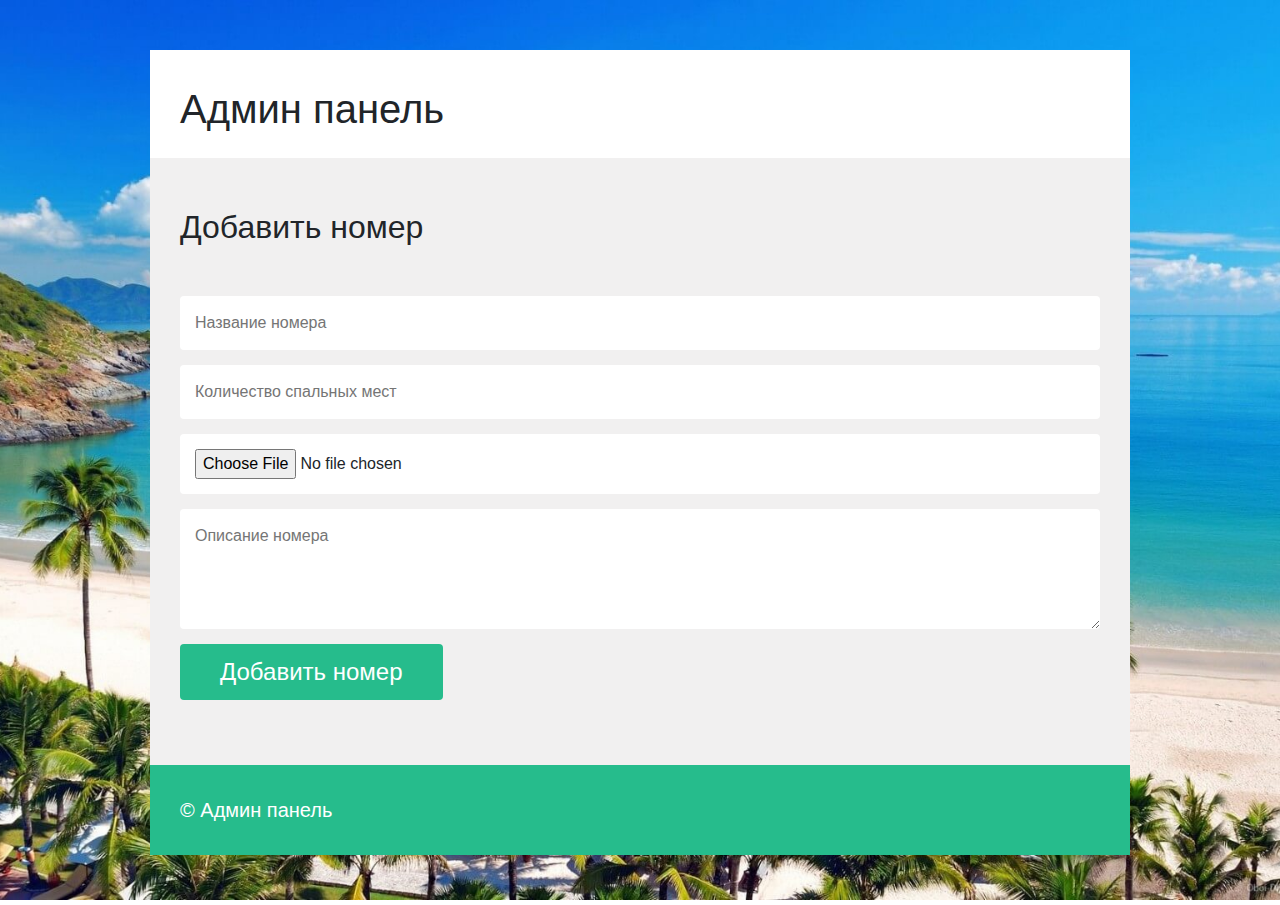
<file: admin.html>
<!DOCTYPE html>
<html lang="en">
  <head>
    <meta charset="UTF-8"/>
    <meta name="viewport" content="width=device-width, initial-scale=1.0"/>
    <meta http-equiv="X-UA-Compatible" content="ie=edge"/>
    <title>Админ панель</title>
    <link rel="stylesheet" href="libs/bootstrap-4/css/bootstrap.min.css"/>
    <link rel="stylesheet" href="css/main.css"/>
    <link rel="stylesheet" href="libs/jquery-ui-1.12.1.custom/jquery-ui.min.css"/>
    <link rel="stylesheet" href="libs/jquery-ui-1.12.1.custom/jquery-ui.structure.css"/>
    <link rel="stylesheet" href="libs/jquery-ui-1.12.1.custom/jquery-ui.theme.css"/>
    <link rel="stylesheet" href="font-awesome-4.7.0/css/font-awesome.min.css"/>
  </head>
  <body>
    <div class="wrapper">
      <div class="section-header">
        <h1>Админ панель</h1>
      </div>
      <div class="section-content">
        <h2>Добавить номер</h2>
        <form class="contact-form" id="contact-form">
          <div class="row" id="form-notify"></div>
          <div class="contact-form__row">
            <input class="input" type="text" id="app-title" name="app-title" placeholder="Название номера"/>
          </div>
          <div class="contact-form__row">
            <input class="input" type="text" id="app-beds" name="app-beds" placeholder="Количество спальных мест"/>
          </div>
          <div class="contact-form__row">
            <input class="input" type="file" id="app-img" name="app-img"/>
          </div>
          <div class="contact-form__row">
            <textarea class="textarea" id="app-desc" name="app-desc" placeholder="Описание номера"></textarea>
          </div>
          <div class="contact-form__row">
            <input class="button" type="submit" id="app-add" name="app-add" value="Добавить номер"/>
          </div>
        </form>
      </div>
      <div class="section-footer">
        <div class="address">
          <p>© Админ панель</p>
        </div>
      </div>
      <script src="libs/libs.min.js"></script>
      <script src="libs/jquery-ui-1.12.1.custom/jquery-ui.min.js"></script>
      <script src="js/main.js"></script>
    </div>
  </body>
</html>
</file>
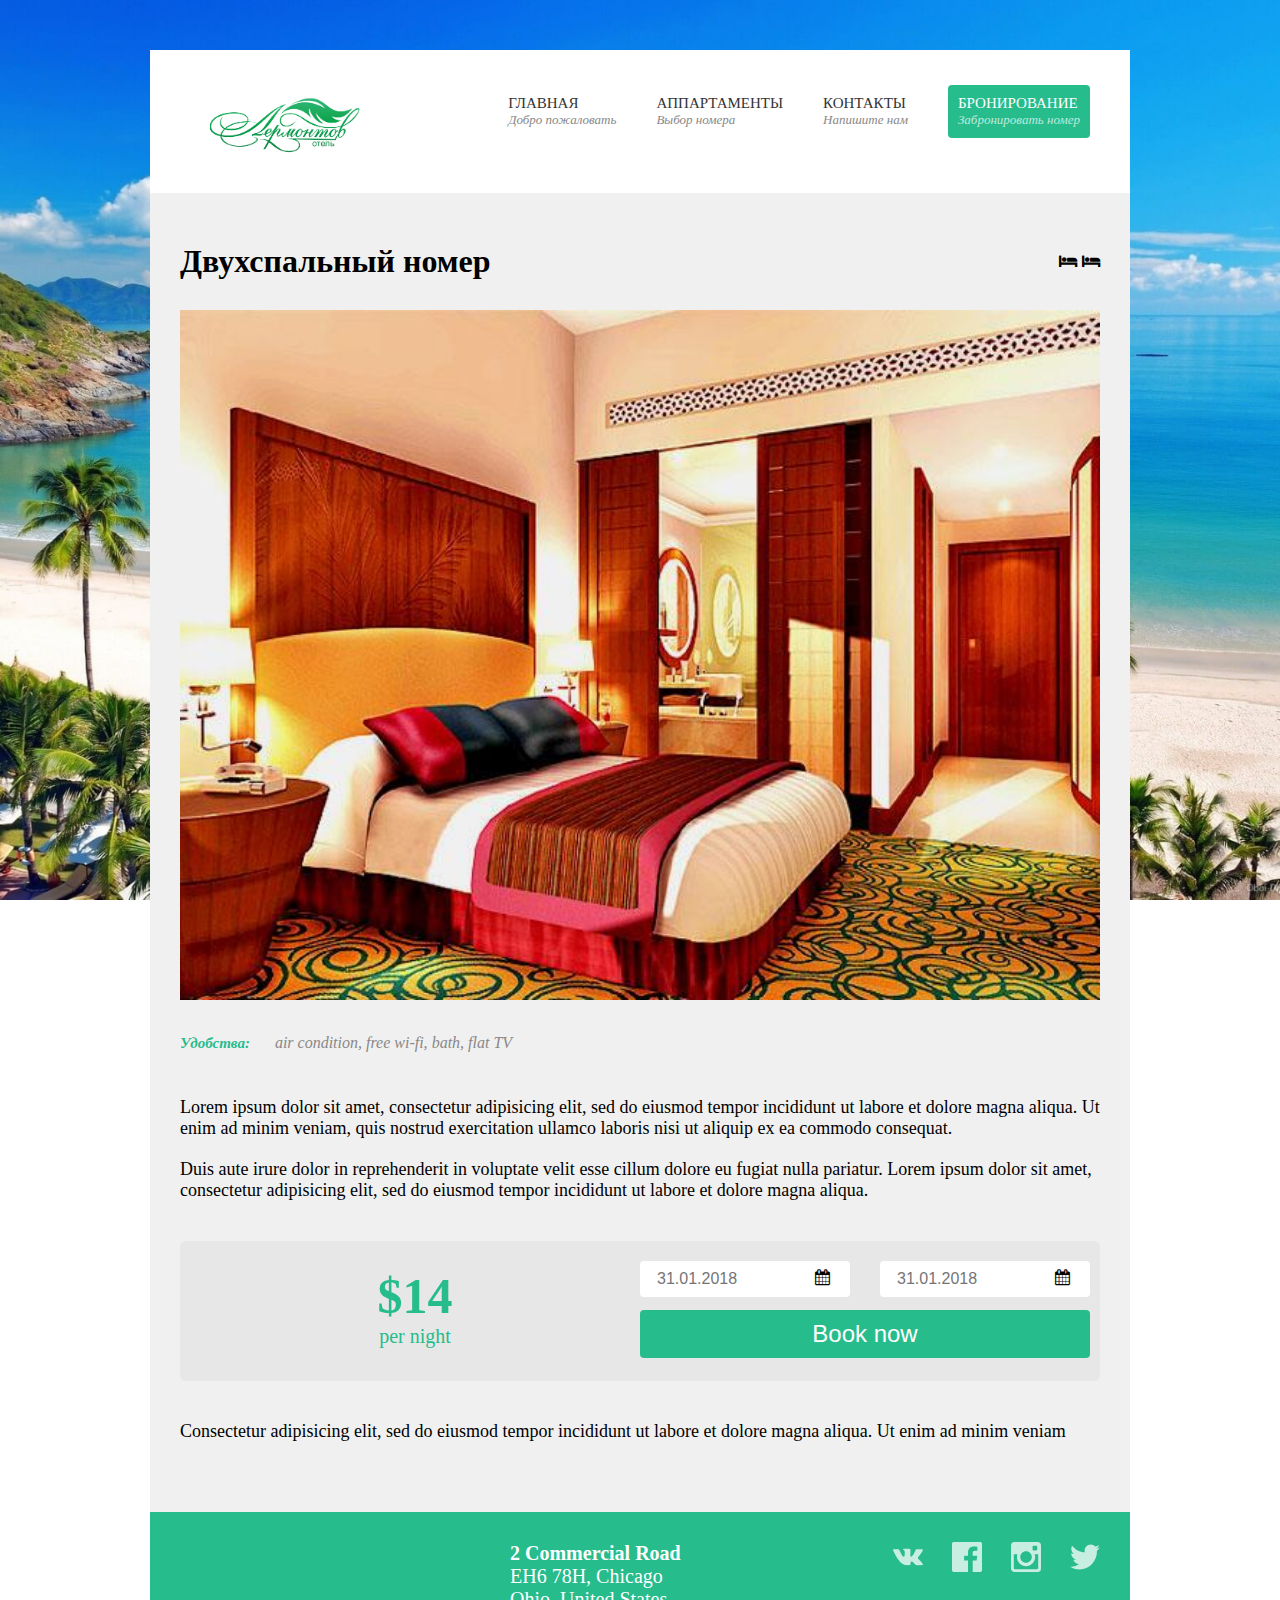
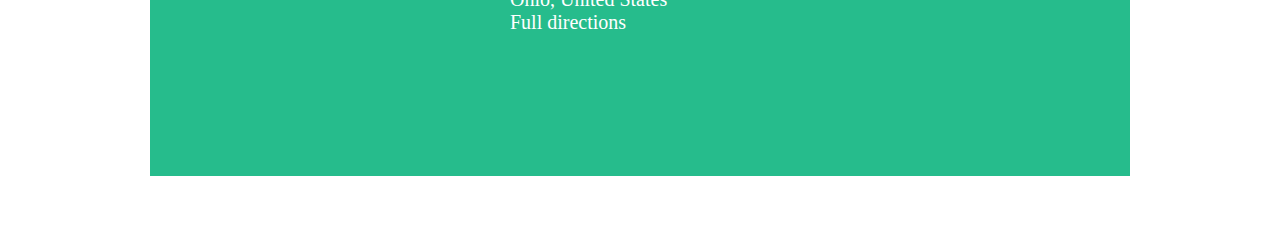
<file: appartment-page.html>
<!DOCTYPE html>
<html lang="en">
  <head>
    <meta charset="UTF-8"/>
    <meta name="viewport" content="width=device-width, initial-scale=1.0"/>
    <meta http-equiv="X-UA-Compatible" content="ie=edge"/>
    <title>Размещение</title>
    <link rel="stylesheet" href="css/main.css"/>
    <link rel="stylesheet" href="libs/jquery-ui-1.12.1.custom/jquery-ui.min.css"/>
    <link rel="stylesheet" href="libs/jquery-ui-1.12.1.custom/jquery-ui.structure.css"/>
    <link rel="stylesheet" href="libs/jquery-ui-1.12.1.custom/jquery-ui.theme.css"/>
    <link rel="stylesheet" href="font-awesome-4.7.0/css/font-awesome.min.css"/>
  </head>
  <body>
    <div class="wrapper">
      <div class="section-header">
        <div class="logo"><a href="index.html"><img src="img/logo.png" alt="logo"/></a></div>
        <div class="navigation">
          <ul>
            <li><a href="index.html">Главная<span>Добро пожаловать</span></a></li>
            <li><a href="appartments.html">Аппартаменты<span>Выбор номера</span></a></li>
            <li><a href="contacts.html">Контакты<span>Напишите нам</span></a></li>
            <li class="reservation-btn custom-color-btn-back"><a href="#">Бронирование<span>Забронировать номер</span></a></li>
          </ul>
        </div>
      </div>
      <div class="section-content">
        <div class="app-single__header">
          <h1>Двухспальный номер</h1>
          <div class="appartment__beds">
            <div class="fa fa-bed"></div>
            <div class="fa fa-bed"></div>
          </div>
        </div><img class="app-single-img" src="img/rooms/room_01.jpg" alt="Image - room photo"/>
        <div class="tags-block">
          <div class="tag-title">Удобства:</div>
          <div class="appartment__options">
            <div class="tag">air condition,</div>
            <div class="tag">free wi-fi,</div>
            <div class="tag">bath,</div>
            <div class="tag">flat TV</div>
          </div>
        </div>
        <p>Lorem ipsum dolor sit amet, consectetur adipisicing elit, sed do eiusmod tempor incididunt ut labore et dolore magna aliqua. Ut enim ad minim veniam, quis nostrud exercitation ullamco laboris nisi ut aliquip ex ea commodo consequat. </p>
        <p>Duis aute irure dolor in reprehenderit in voluptate velit esse cillum dolore eu fugiat nulla pariatur. Lorem ipsum dolor sit amet, consectetur adipisicing elit, sed do eiusmod tempor incididunt ut labore et dolore magna aliqua.</p>
        <div class="booking">
          <div class="booking__price">$14 <br><span>per night</span></div>
          <form class="booking-form" action="reservation.php" method="get">
            <input type="hidden" id="booking-room" name="booking-room" value="3"/>
            <div class="input-wrapper">
              <input class="input-wrapper__input datepicker" type="text" id="booking-checkin" name="booking-checkin" placeholder="31.01.2018"/>
              <div class="input-wrapper__icon">
                <div class="fa fa-calendar"></div>
              </div>
            </div>
            <div class="input-wrapper">
              <input class="input-wrapper__input datepicker" type="text" id="booking-checkout" name="booking-checkout" placeholder="31.01.2018"/>
              <div class="input-wrapper__icon">
                <div class="fa fa-calendar"></div>
              </div>
            </div>
            <input class="button button--full-width custom-color-btn-back" type="submit" value="Book now"/>
          </form>
        </div>
        <p class="extended-info">Consectetur adipisicing elit, sed do eiusmod tempor incididunt ut labore et dolore magna aliqua. Ut enim ad minim veniam</p>
      </div>
      <div class="section-footer">
        <div class="map">
          <iframe src="https://www.google.com/maps/embed?pb=!1m18!1m12!1m3!1d5740.709414819223!2d115.1689508123794!3d-8.716764730321545!2m3!1f0!2f0!3f0!3m2!1i1024!2i768!4f13.1!3m3!1m2!1s0x2dd246becfdf3a21%3A0xc9b3a559671f273b!2sBounty+Hotel!5e0!3m2!1sru!2sru!4v1516788876021" width="300" height="200" frameborder="0" style="border:0;" allowfullscreen="allowfullscreen"></iframe>
        </div>
        <div class="address">
          <p><strong>2 Commercial Road <br></strong>EH6 78H, Chicago <br>
            Ohio, United States <br>
            Full directions
          </p>
        </div>
        <div class="footer__social"><a href="https://vk.com" target="_blank">
            <svg class="icon-cocial">
              <use xlink:href="img/sprite.svg#vk"></use>
            </svg></a><a href="https://www.facebook.com" target="_blank">
            <svg class="icon-cocial">
              <use xlink:href="img/sprite.svg#fb"></use>
            </svg></a><a href="https://www.instagram.com" target="_blank">
            <svg class="icon-cocial">
              <use xlink:href="img/sprite.svg#inst"></use>
            </svg></a><a href="https://twitter.com " target="_blank">
            <svg class="icon-cocial">
              <use xlink:href="img/sprite.svg#twitter"></use>
            </svg></a></div>
      </div>
      <script src="libs/libs.min.js"></script>
      <script src="libs/jquery-ui-1.12.1.custom/jquery-ui.min.js"></script>
      <script src="js/main.js"></script>
    </div>
  </body>
</html>
</file>
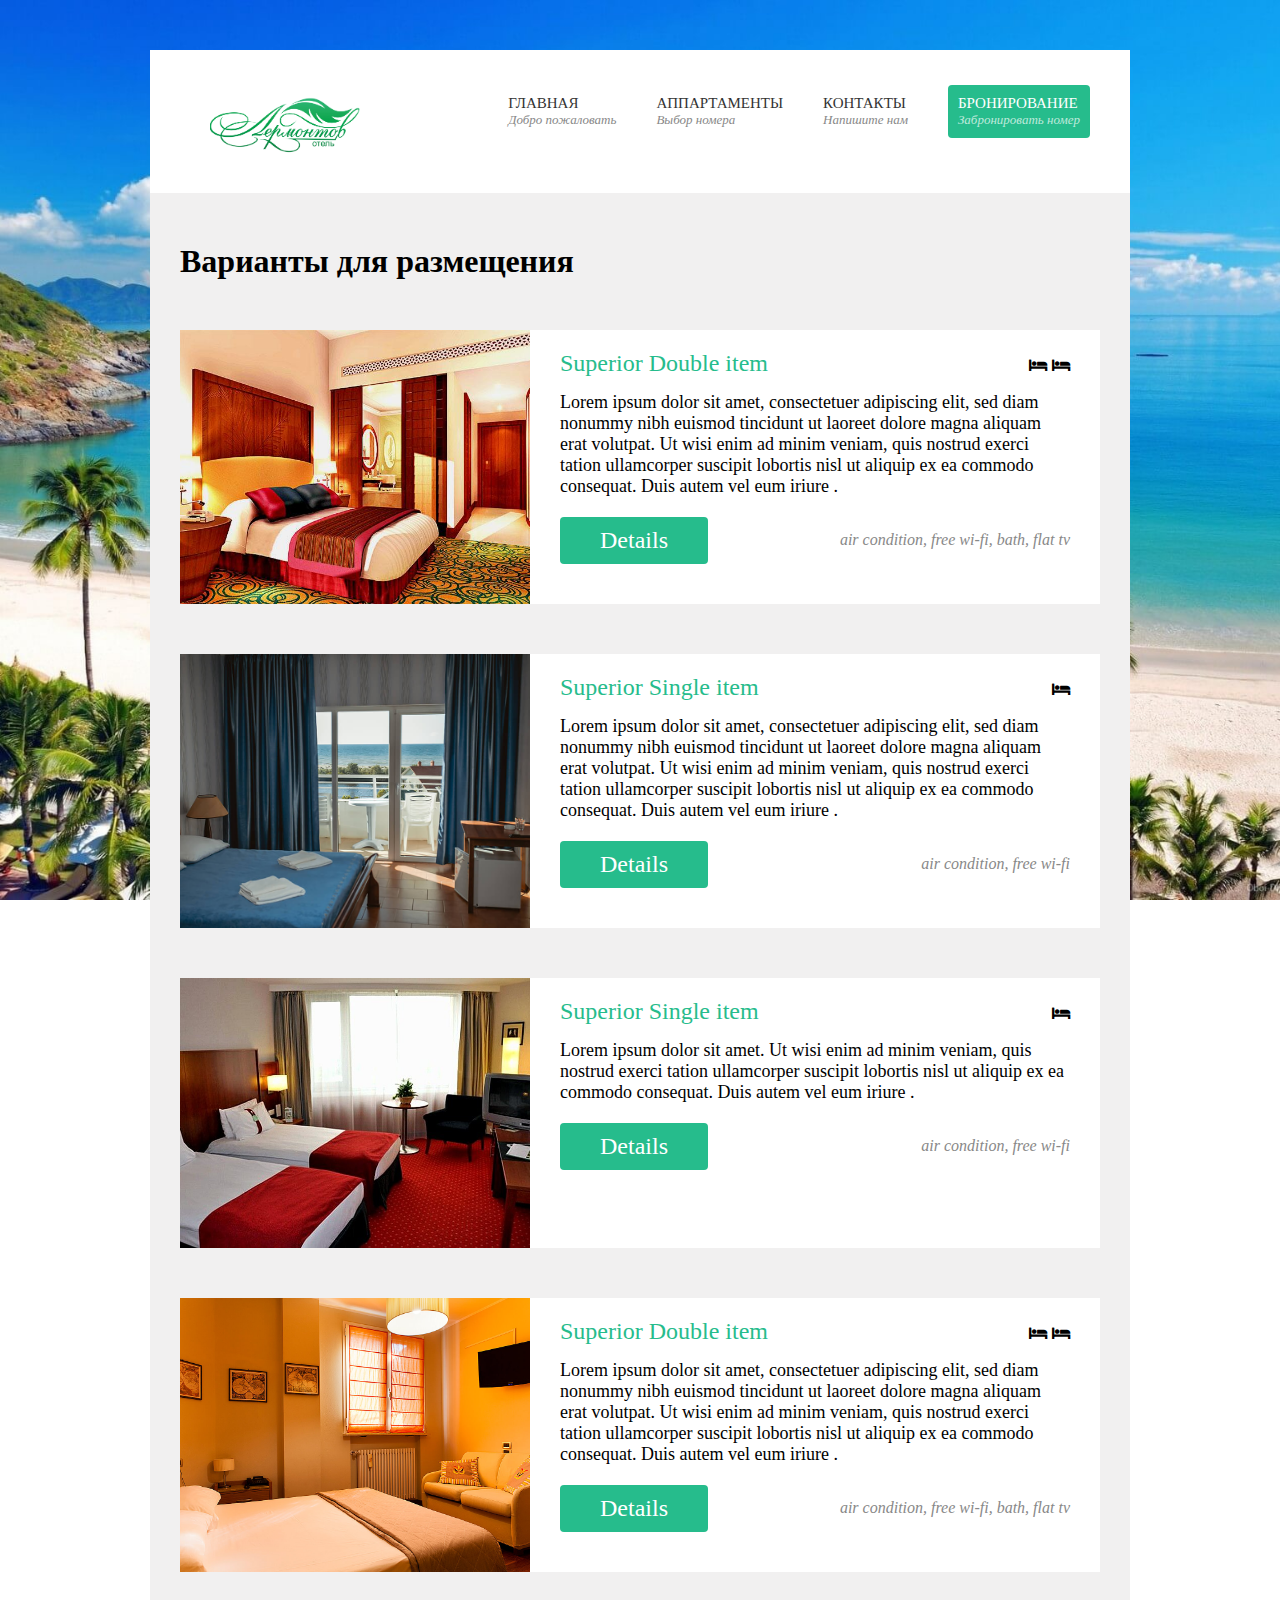
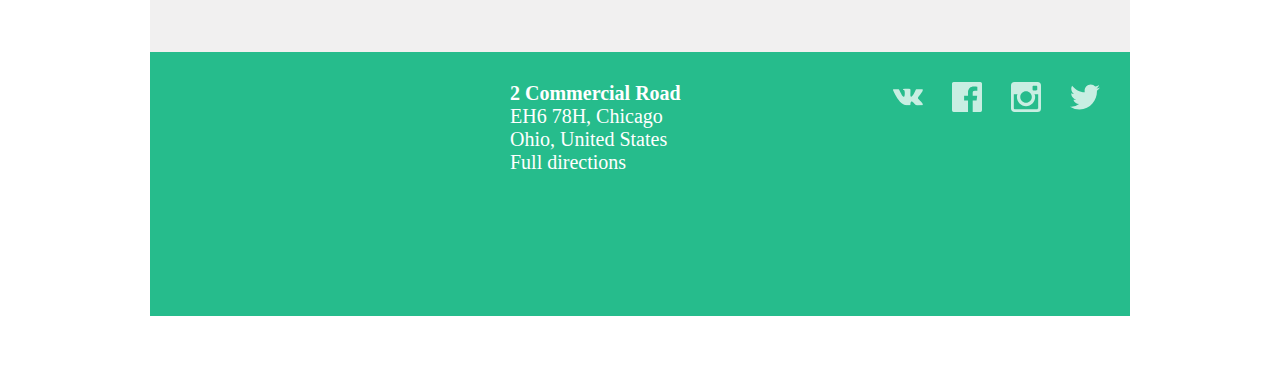
<file: appartments.html>
<!DOCTYPE html>
<html lang="en">
  <head>
    <meta charset="UTF-8"/>
    <meta name="viewport" content="width=device-width, initial-scale=1.0"/>
    <meta http-equiv="X-UA-Compatible" content="ie=edge"/>
    <title>Размещение</title>
    <link rel="stylesheet" href="css/main.css"/>
    <link rel="stylesheet" href="libs/jquery-ui-1.12.1.custom/jquery-ui.min.css"/>
    <link rel="stylesheet" href="libs/jquery-ui-1.12.1.custom/jquery-ui.structure.css"/>
    <link rel="stylesheet" href="libs/jquery-ui-1.12.1.custom/jquery-ui.theme.css"/>
    <link rel="stylesheet" href="font-awesome-4.7.0/css/font-awesome.min.css"/>
  </head>
  <body>
    <div class="wrapper">
      <div class="section-header">
        <div class="logo"><a href="index.html"><img src="img/logo.png" alt="logo"/></a></div>
        <div class="navigation">
          <ul>
            <li><a href="index.html">Главная<span>Добро пожаловать</span></a></li>
            <li><a href="appartments.html">Аппартаменты<span>Выбор номера</span></a></li>
            <li><a href="contacts.html">Контакты<span>Напишите нам</span></a></li>
            <li class="reservation-btn custom-color-btn-back"><a href="#">Бронирование<span>Забронировать номер</span></a></li>
          </ul>
        </div>
      </div>
      <div class="section-content">
        <h1>Варианты для размещения</h1>
        <div class="appartment">
          <div class="appartment__img" style="background-image: url(img/rooms/room_01.jpg);"></div>
          <div class="appartment__desc">
            <div class="appartment__header">
              <div class="appartment__title">Superior Double item</div>
              <div class="appartment__beds">
                <div class="fa fa-bed"></div>
                <div class="fa fa-bed"></div>
              </div>
            </div>
            <div class="appartment__text">
              <p>Lorem ipsum dolor sit amet, consectetuer adipiscing elit, sed diam nonummy nibh euismod tincidunt ut laoreet dolore magna aliquam erat volutpat. Ut wisi enim ad minim veniam, quis nostrud exerci tation ullamcorper suscipit lobortis nisl ut aliquip ex ea commodo consequat. Duis autem vel eum iriure .</p>
            </div>
            <div class="appartment__footer"><a class="appartment__button button" href="appartment-page.html">Details</a>
              <div class="appartment__options">
                <div class="tag">air condition,</div>
                <div class="tag">free wi-fi,</div>
                <div class="tag">bath,</div>
                <div class="tag">flat tv</div>
              </div>
            </div>
          </div>
        </div>
        <div class="appartment">
          <div class="appartment__img" style="background-image: url(img/rooms/room_02.jpg);"></div>
          <div class="appartment__desc">
            <div class="appartment__header">
              <div class="appartment__title">Superior Single item</div>
              <div class="appartment__beds">
                <div class="fa fa-bed"></div>           
              </div>
            </div>
            <div class="appartment__text">
              <p>Lorem ipsum dolor sit amet, consectetuer adipiscing elit, sed diam nonummy nibh euismod tincidunt ut laoreet dolore magna aliquam erat volutpat. Ut wisi enim ad minim veniam, quis nostrud exerci tation ullamcorper suscipit lobortis nisl ut aliquip ex ea commodo consequat. Duis autem vel eum iriure .</p>
            </div>
            <div class="appartment__footer"><a class="appartment__button button" href="appartment-page.html">Details</a>
              <div class="appartment__options">
                <div class="tag">air condition,</div>
                <div class="tag">free wi-fi</div>
              </div>
            </div>
          </div>
        </div>
        <div class="appartment">
          <div class="appartment__img" style="background-image: url(img/rooms/room_03.jpg);"></div>
          <div class="appartment__desc">
            <div class="appartment__header">
              <div class="appartment__title">Superior Single item</div>
              <div class="appartment__beds">
                <div class="fa fa-bed"></div>
              </div>
            </div>
            <div class="appartment__text">
              <p>Lorem ipsum dolor sit amet. Ut wisi enim ad minim veniam, quis nostrud exerci tation ullamcorper suscipit lobortis nisl ut aliquip ex ea commodo consequat. Duis autem vel eum iriure .</p>
            </div>
            <div class="appartment__footer"><a class="appartment__button button" href="appartment-page.html">Details</a>
              <div class="appartment__options">
                <div class="tag">air condition,</div>
                <div class="tag">free wi-fi</div>
              </div>
            </div>
          </div>
        </div>
        <div class="appartment">
          <div class="appartment__img" style="background-image: url(img/rooms/room_04.jpg);"></div>
          <div class="appartment__desc">
            <div class="appartment__header">
              <div class="appartment__title">Superior Double item</div>
              <div class="appartment__beds">
                <div class="fa fa-bed"></div>
                <div class="fa fa-bed"></div>
              </div>
            </div>
            <div class="appartment__text">
              <p>Lorem ipsum dolor sit amet, consectetuer adipiscing elit, sed diam nonummy nibh euismod tincidunt ut laoreet dolore magna aliquam erat volutpat. Ut wisi enim ad minim veniam, quis nostrud exerci tation ullamcorper suscipit lobortis nisl ut aliquip ex ea commodo consequat. Duis autem vel eum iriure .</p>
            </div>
            <div class="appartment__footer"><a class="appartment__button button" href="appartment-page.html">Details</a>
              <div class="appartment__options">
                <div class="tag">air condition,</div>
                <div class="tag">free wi-fi,</div>
                <div class="tag">bath,</div>
                <div class="tag">flat tv</div>
              </div>
            </div>
          </div>
        </div>
      </div>
      <div class="section-footer">
        <div class="map">
          <iframe src="https://www.google.com/maps/embed?pb=!1m18!1m12!1m3!1d5740.709414819223!2d115.1689508123794!3d-8.716764730321545!2m3!1f0!2f0!3f0!3m2!1i1024!2i768!4f13.1!3m3!1m2!1s0x2dd246becfdf3a21%3A0xc9b3a559671f273b!2sBounty+Hotel!5e0!3m2!1sru!2sru!4v1516788876021" width="300" height="200" frameborder="0" style="border:0;" allowfullscreen="allowfullscreen"></iframe>
        </div>
        <div class="address">
          <p><strong>2 Commercial Road <br></strong>EH6 78H, Chicago <br>
            Ohio, United States <br>
            Full directions
          </p>
        </div>
        <div class="footer__social"><a href="https://vk.com" target="_blank">
            <svg class="icon-cocial">
              <use xlink:href="img/sprite.svg#vk"></use>
            </svg></a><a href="https://www.facebook.com" target="_blank">
            <svg class="icon-cocial">
              <use xlink:href="img/sprite.svg#fb"></use>
            </svg></a><a href="https://www.instagram.com" target="_blank">
            <svg class="icon-cocial">
              <use xlink:href="img/sprite.svg#inst"></use>
            </svg></a><a href="https://twitter.com" target="_blank">
            <svg class="icon-cocial">
              <use xlink:href="img/sprite.svg#twitter"></use>
            </svg></a></div>
      </div>
      <script src="libs/libs.min.js"></script>
      <script src="libs/jquery-ui-1.12.1.custom/jquery-ui.min.js"></script>
      <script src="js/main.js"></script>
    </div>
  </body>
</html>
</file>
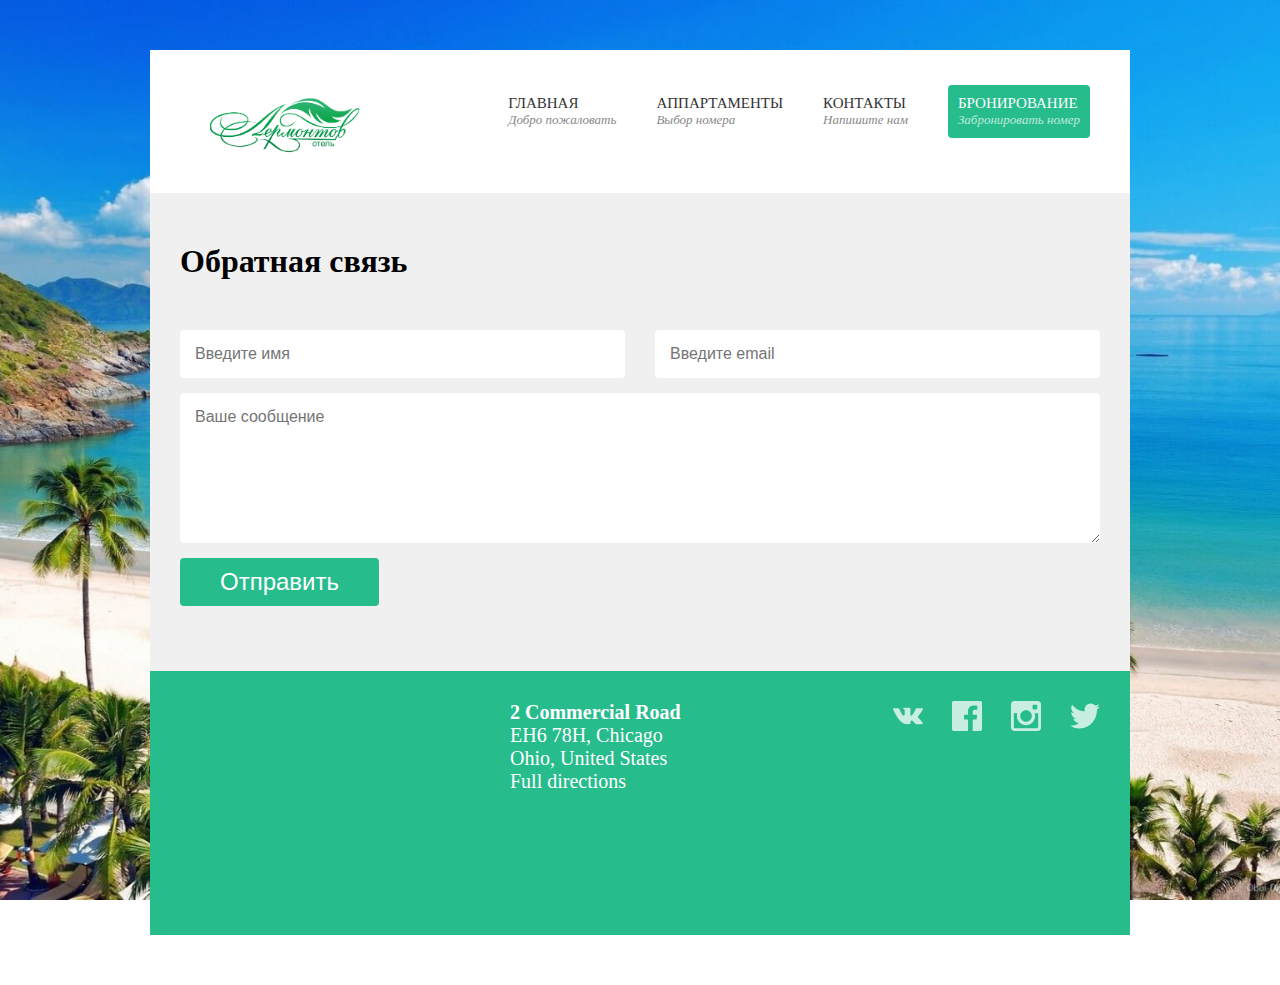
<file: contacts.html>
<!DOCTYPE html>
<html lang="en">
  <head>
    <meta charset="UTF-8"/>
    <meta name="viewport" content="width=device-width, initial-scale=1.0"/>
    <meta http-equiv="X-UA-Compatible" content="ie=edge"/>
    <title>Контакты</title>
    <link rel="stylesheet" href="css/main.css"/>
    <link rel="stylesheet" href="libs/jquery-ui-1.12.1.custom/jquery-ui.min.css"/>
    <link rel="stylesheet" href="libs/jquery-ui-1.12.1.custom/jquery-ui.structure.css"/>
    <link rel="stylesheet" href="libs/jquery-ui-1.12.1.custom/jquery-ui.theme.css"/>
    <link rel="stylesheet" href="font-awesome-4.7.0/css/font-awesome.min.css"/>
  </head>
  <body>
    <div class="wrapper">
      <div class="section-header">
        <div class="logo"><a href="index.html"><img src="img/logo.png" alt="logo"/></a></div>
        <div class="navigation">
          <ul>
            <li><a href="index.html">Главная<span>Добро пожаловать</span></a></li>
            <li><a href="appartments.html">Аппартаменты<span>Выбор номера</span></a></li>
            <li><a href="contacts.html">Контакты<span>Напишите нам</span></a></li>
            <li class="reservation-btn custom-color-btn-back"><a href="#">Бронирование<span>Забронировать номер</span></a></li>
          </ul>
        </div>
      </div>
      <div class="section-content">
        <h1>Обратная связь</h1>
        <form class="contact-form" id="contact-form">
          <div class="row" id="form-notify"></div>
          <div class="contact-form__row">
            <input class="input input--half" type="text" id="input-name" name="contact-font-name" placeholder="Введите имя"/>
            <input class="input input--half" type="text" id="input-email" name="contact-font-email" placeholder="Введите email"/>
          </div>
          <div class="contact-form__row">
            <textarea class="textarea" id="input-message" name="contact-font-message" placeholder="Ваше сообщение"></textarea>
          </div>
          <div class="contact-form__row">
            <input class="button" type="submit" id="input-sumbit" name="contact-font-sumbit" value="Отправить"/>
          </div>
        </form>
      </div>
      <div class="section-footer">
        <div class="map">
          <iframe src="https://www.google.com/maps/embed?pb=!1m18!1m12!1m3!1d5740.709414819223!2d115.1689508123794!3d-8.716764730321545!2m3!1f0!2f0!3f0!3m2!1i1024!2i768!4f13.1!3m3!1m2!1s0x2dd246becfdf3a21%3A0xc9b3a559671f273b!2sBounty+Hotel!5e0!3m2!1sru!2sru!4v1516788876021" width="300" height="200" frameborder="0" style="border:0;" allowfullscreen="allowfullscreen"></iframe>
        </div>
        <div class="address">
          <p><strong>2 Commercial Road <br></strong>EH6 78H, Chicago <br>
            Ohio, United States <br>
            Full directions
          </p>
        </div>
        <div class="footer__social"><a href="#" target="_blank">
            <svg class="icon-cocial">
              <use xlink:href="img/sprite.svg#vk"></use>
            </svg></a><a href="#" target="_blank">
            <svg class="icon-cocial">
              <use xlink:href="img/sprite.svg#fb"></use>
            </svg></a><a href="#" target="_blank">
            <svg class="icon-cocial">
              <use xlink:href="img/sprite.svg#inst"></use>
            </svg></a><a href="#" target="_blank">
            <svg class="icon-cocial">
              <use xlink:href="img/sprite.svg#twitter"></use>
            </svg></a></div>
      </div>
      <script src="libs/libs.min.js"></script>
      <script src="libs/jquery-ui-1.12.1.custom/jquery-ui.min.js"></script>
      <script src="js/main.js"></script>
    </div>
  </body>
</html>
</file>
<file: css/main.css>
.appartment {
  display: -webkit-box;
  display: -webkit-flex;
  display: -ms-flexbox;
  display: flex;
  background-color: #fff;
  margin-bottom: 1.875rem;
  margin-top: 3.125rem;
}
.appartment__img {
  min-width: 21.875rem;
  min-height: 16.875rem;
  background-repeat: no-repeat;
  background-position: center;
  -webkit-background-size: cover;
          background-size: cover;
}
.appartment__desc {
  padding: 1.25rem 1.875rem;
}
.appartment__header {
  display: -webkit-box;
  display: -webkit-flex;
  display: -ms-flexbox;
  display: flex;
  -webkit-box-pack: justify;
  -webkit-justify-content: space-between;
      -ms-flex-pack: justify;
          justify-content: space-between;
  -webkit-box-align: baseline;
  -webkit-align-items: baseline;
      -ms-flex-align: baseline;
          align-items: baseline;
  font-size: 1rem;
}
.appartment__title {
  color: #26bc8c;
  font-size: 1.5rem;
  font-weight: 400;
}
.appartment__beds {
  display: -webkit-box;
  display: -webkit-flex;
  display: -ms-flexbox;
  display: flex;
}
.fa-bed {
  margin-left: 0.3125rem;
}
.appartment__text {
  margin: 0.9375rem 0rem 0rem 0rem;
}
.appartment__text p {
  font-weight: 300;
  font-size: 1.125rem;
}
.appartment__footer {
  margin: 1.25rem 0rem;
  display: -webkit-box;
  display: -webkit-flex;
  display: -ms-flexbox;
  display: flex;
  -webkit-box-align: center;
  -webkit-align-items: center;
      -ms-flex-align: center;
          align-items: center;
  -webkit-box-pack: justify;
  -webkit-justify-content: space-between;
      -ms-flex-pack: justify;
          justify-content: space-between;
}
.appartment__options {
  margin-left: 1.25rem;
}
.tag {
  font-style: italic;
  font-size: 1rem;
  color: #888;
  display: inline-block;
}
.app-single__header {
  display: -webkit-box;
  display: -webkit-flex;
  display: -ms-flexbox;
  display: flex;
  -webkit-box-pack: justify;
  -webkit-justify-content: space-between;
      -ms-flex-pack: justify;
          justify-content: space-between;
  -webkit-box-align: center;
  -webkit-align-items: center;
      -ms-flex-align: center;
          align-items: center;
}
.tags-block {
  display: -webkit-box;
  display: -webkit-flex;
  display: -ms-flexbox;
  display: flex;
  -webkit-box-align: baseline;
  -webkit-align-items: baseline;
      -ms-flex-align: baseline;
          align-items: baseline;
}
.tag-title {
  color: #26bc8c;
  font-weight: 600;
  margin-right: 0.3125rem;
  margin-bottom: 1.875rem;
  font-size: 0.9375rem;
  font-style: italic;
}
.booking {
  background-color: rgba(224, 224, 224, 0.55);
  padding: 0.625rem 0.625rem 0.625rem 0.625rem;
  margin: 2.5rem 0rem 2.5rem 0rem;
  display: -webkit-box;
  display: -webkit-flex;
  display: -ms-flexbox;
  display: flex;
  -webkit-border-radius: 0.375rem;
          border-radius: 0.375rem;
}
.booking__price {
  font-size: 3.125rem;
  font-weight: 700;
  text-align: center;
  line-height: 1.875rem;
  color: #26bc8c;
  width: 50%;
  margin: 1.875rem 0rem 1.25rem 0rem;
}
.booking__price span {
  font-size: 1.25rem;
  font-weight: 400;
}
.booking-form {
  width: 50%;
  display: -webkit-box;
  display: -webkit-flex;
  display: -ms-flexbox;
  display: flex;
  -webkit-box-pack: justify;
  -webkit-justify-content: space-between;
      -ms-flex-pack: justify;
          justify-content: space-between;
  -webkit-flex-wrap: wrap;
      -ms-flex-wrap: wrap;
          flex-wrap: wrap;
  -webkit-box-align: start;
  -webkit-align-items: flex-start;
      -ms-flex-align: start;
          align-items: flex-start;
  padding-top: 0.625rem;
}
.app-single-img {
  width: 57.5rem;
  margin: 1.875rem 0;
}
.input-wrapper {
  -webkit-border-radius: 0.25rem;
          border-radius: 0.25rem;
  background-color: #fff;
  padding: 0.5rem 0.9375rem;
  width: 40%;
  position: relative;
}
.input-wrapper__input {
  border: none;
  font-size: 1rem;
  font-family: 'Roboto', sans-serif;
  font-weight: 300;
  max-width: 100%;
  outline-style: none;
}
.input-wrapper__icon {
  position: absolute;
  right: 1.25rem;
  top: 0.5rem;
}
.button--full-width {
  width: 100%;
}
.section-header {
  padding: 2.1875rem 2.5rem 1.5625rem 1.875rem;
  background-color: #FFF;
  display: -webkit-box;
  display: -webkit-flex;
  display: -ms-flexbox;
  display: flex;
  -webkit-box-pack: justify;
  -webkit-justify-content: space-between;
      -ms-flex-pack: justify;
          justify-content: space-between;
}
.logo img {
  width: 9.375rem;
  margin-left: 1.875rem;
}
.navigation {
  font-size: 1.375rem;
  font-weight: 700;
  font-size: 0.9375rem;
}
.navigation ul {
  display: -webkit-box;
  display: -webkit-flex;
  display: -ms-flexbox;
  display: flex;
  list-style: none;
  margin: 0;
  padding: 0;
  -webkit-box-align: baseline;
  -webkit-align-items: baseline;
      -ms-flex-align: baseline;
          align-items: baseline;
}
.navigation ul li {
  margin: 0;
  padding: 0;
  text-transform: uppercase;
  margin-left: 2.5rem;
}
.navigation a {
  color: #333333;
  font-weight: 400;
  text-decoration: none;
  display: block;
}
.navigation a:hover,
.navigation a:focus,
.navigation a:active {
  text-decoration: none;
  color: #26bc8c !important;
}
.navigation span {
  text-transform: none;
  font-style: italic;
  font-size: 0.8125rem;
  font-weight: 300;
  color: #888888;
  display: block;
}
.navigation ul li.reservation-btn {
  -webkit-border-radius: 0.25rem;
          border-radius: 0.25rem;
  padding: 0.625rem;
}
.navigation ul li.reservation-btn span {
  color: rgba(255, 255, 255, 0.7);
}
.active {
  color: #26bc8c !important;
}
.section-footer {
  background-color: #26bc8c;
  padding: 1.875rem;
  display: -webkit-box;
  display: -webkit-flex;
  display: -ms-flexbox;
  display: flex;
}
.map {
  margin-right: 1.875rem;
}
.address p {
  margin: 0;
  padding: 0;
  color: #fff;
  font-size: 1.25rem;
}
.footer__social {
  margin-left: auto ;
}
.footer__social a {
  text-decoration: none;
  margin-left: 1.5625rem;
  opacity: 0.75;
}
.footer__social a:hover {
  opacity: 1;
}
.icon-cocial {
  fill: #fff;
  width: 1.875rem;
  height: 1.875rem;
}
.contact-form {
  margin-top: 3.125rem;
}
.input {
  -webkit-border-radius: 0.25rem;
          border-radius: 0.25rem;
  outline-style: none;
  background-color: #fff;
  font-family: 'Roboto', sans-serif;
  font-weight: 300;
  font-size: 1rem;
  border: none;
  padding: 0.9375rem 0.9375rem;
  width: 100%;
}
.input--half {
  width: 48%;
  margin-right: 1.875rem;
}
.input--half:last-child {
  margin-right: 0;
}
.textarea {
  -webkit-border-radius: 0.25rem;
          border-radius: 0.25rem;
  outline-style: none;
  background-color: #fff;
  font-family: 'Roboto', sans-serif;
  font-weight: 300;
  font-size: 1rem;
  border: none;
  padding: 0.9375rem 0.9375rem;
  width: 100%;
  height: 7.5rem;
}
.contact-form__row {
  display: -webkit-box;
  display: -webkit-flex;
  display: -ms-flexbox;
  display: flex;
  -webkit-box-pack: justify;
  -webkit-justify-content: space-between;
      -ms-flex-pack: justify;
          justify-content: space-between;
  padding-bottom: 0.9375rem;
}
.message {
  padding: 0.625rem 0.9375rem;
  background-color: #999;
  color: #FFF;
  font-size: 1.125rem;
  width: 97%;
  margin-bottom: 0.625rem;
  -webkit-border-radius: 0.25rem;
          border-radius: 0.25rem;
}
.message--error {
  background-color: #B52B2B;
}
.message--success {
  background-color: #1A57E1;
}
html {
  height: 100%;
}
body {
  height: 100%;
  background-image: url("../img/bg-island.jpg");
  background-repeat: no-repeat;
  background-position: center;
  -webkit-background-size: cover;
          background-size: cover;
  background-attachment: fixed;
  margin: 0;
  padding: 0;
}
h1 {
  margin: 0;
  padding: 0;
}
img {
  max-width: 100%;
}
.wrapper {
  max-width: 61.25rem;
  margin-left: auto;
  margin-right: auto;
  padding-top: 3.125rem;
  padding-bottom: 3.125rem;
}
.section-content {
  background-color: #f1f0f0;
  padding: 3.125rem 1.875rem;
}
.section-content p {
  margin: 0.9375rem 0 1.25rem 0;
  font-weight: 300;
  font-size: 1.125rem;
}
.button {
  -webkit-transition: 0.2s ease-in;
  -o-transition: 0.2s ease-in;
  transition: 0.2s ease-in;
  display: inline-block;
  background-color: #26bc8c;
  padding: 0.625rem 2.5rem 0.625rem 2.5rem;
  color: #FFF;
  -webkit-border-radius: 0.25rem;
          border-radius: 0.25rem;
  font-size: 1.5rem;
  font-weight: 300;
  text-decoration: none;
  border: none;
  cursor: pointer;
}
.button:hover,
.button:focus {
  background-color: #04de98;
  outline-style: none;
}
.custom-color-btn-back {
  background-color: #26bc8c !important;
}
.custom-color-btn-back:hover {
  background-color:#04de98 !important;
}
.custom-color-btn-back a {
  color: #fff;
}
.custom-color-btn-back a:hover {
  color: #fff !important;
}
.gallery {
  padding: 1.875rem 3.125rem;
}
.photos {
  position: relative;
  height: 37.5rem;
}
.photos img {
  width: 100%;
  position: absolute;
  left: 0;
  opacity: 0;
}
.photos .showed {
  opacity: 1;
}
.scroll {
  width: 2.1875rem;
  height: 0.9375rem;
  fill: #fff;
  cursor: pointer;
}
.prev {
  position: absolute;
  top: 18.34375rem;
  left: 0.9375rem;
  -webkit-transform: rotate(90deg);
      -ms-transform: rotate(90deg);
          transform: rotate(90deg);
}
.next {
  position: absolute;
  top: 18.34375rem;
  right: 0.9375rem;
  -webkit-transform: rotate(-90deg);
      -ms-transform: rotate(-90deg);
          transform: rotate(-90deg);
}
</file>
